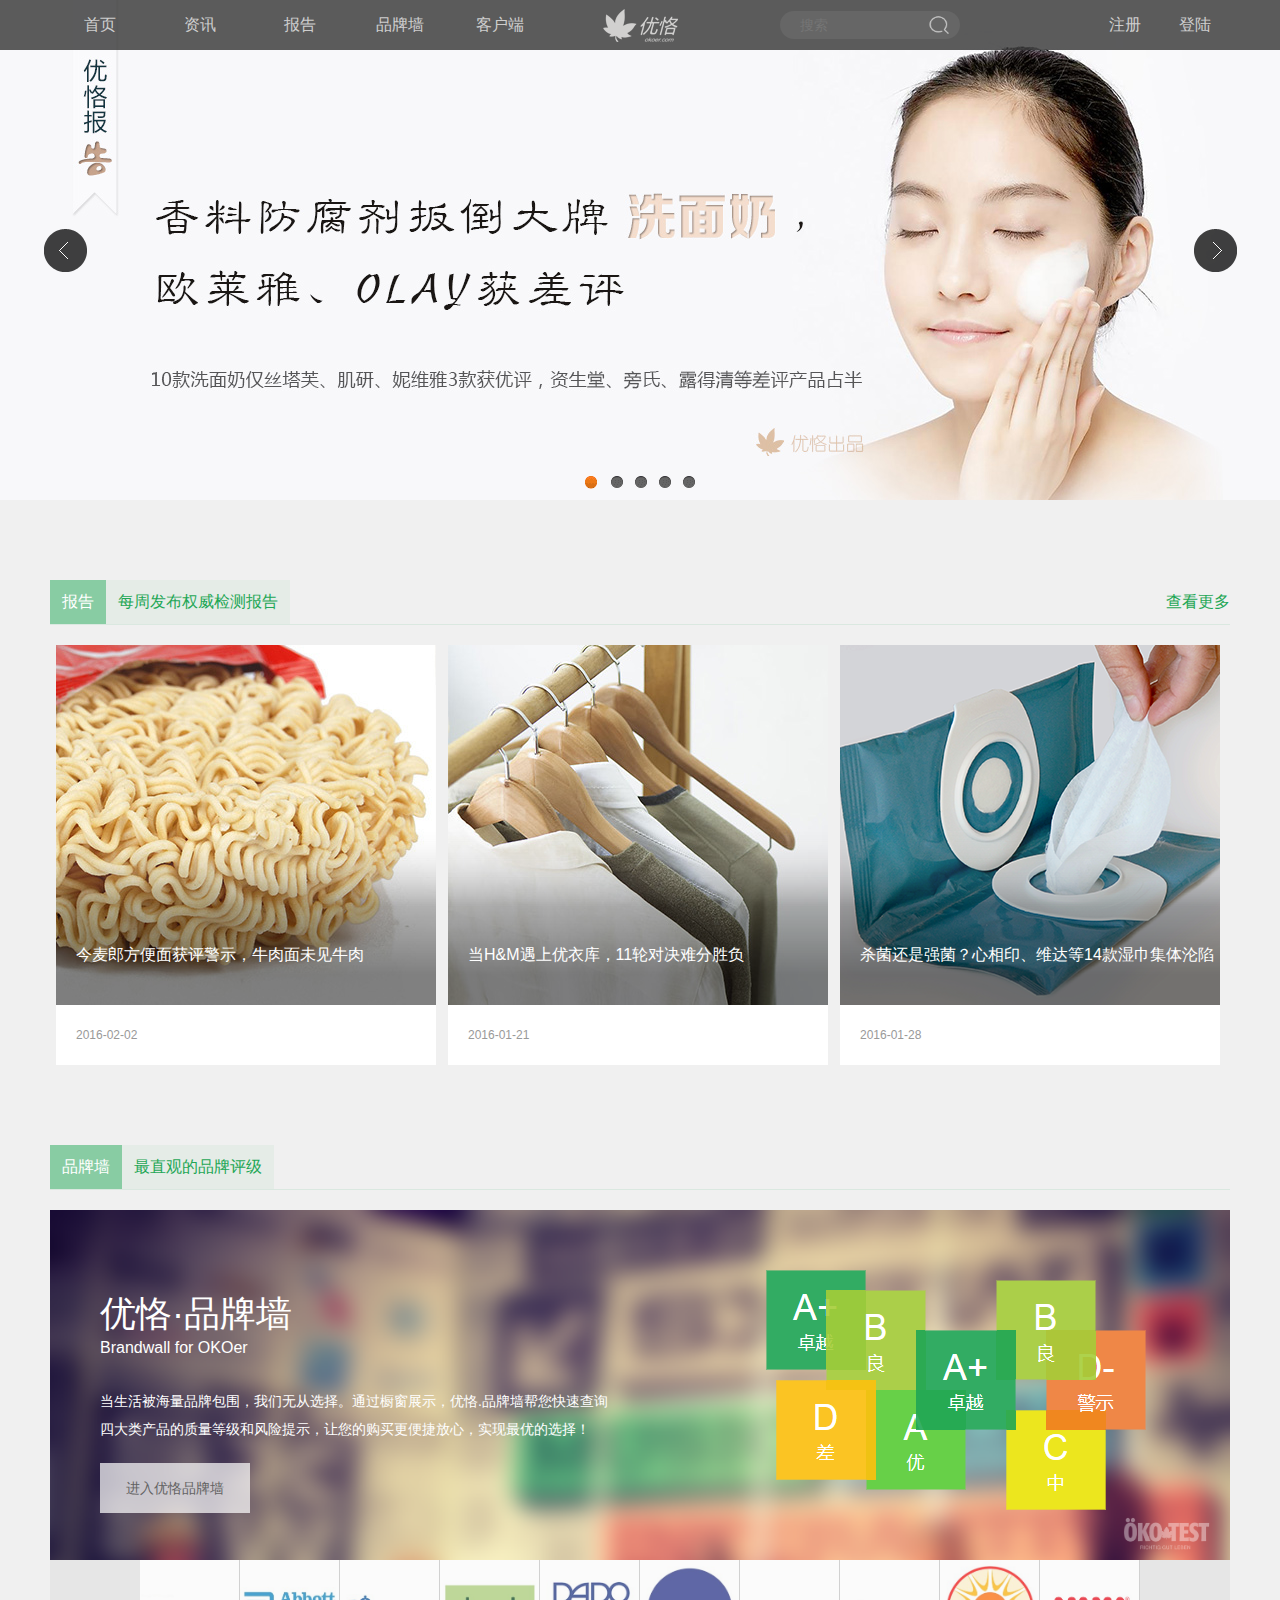
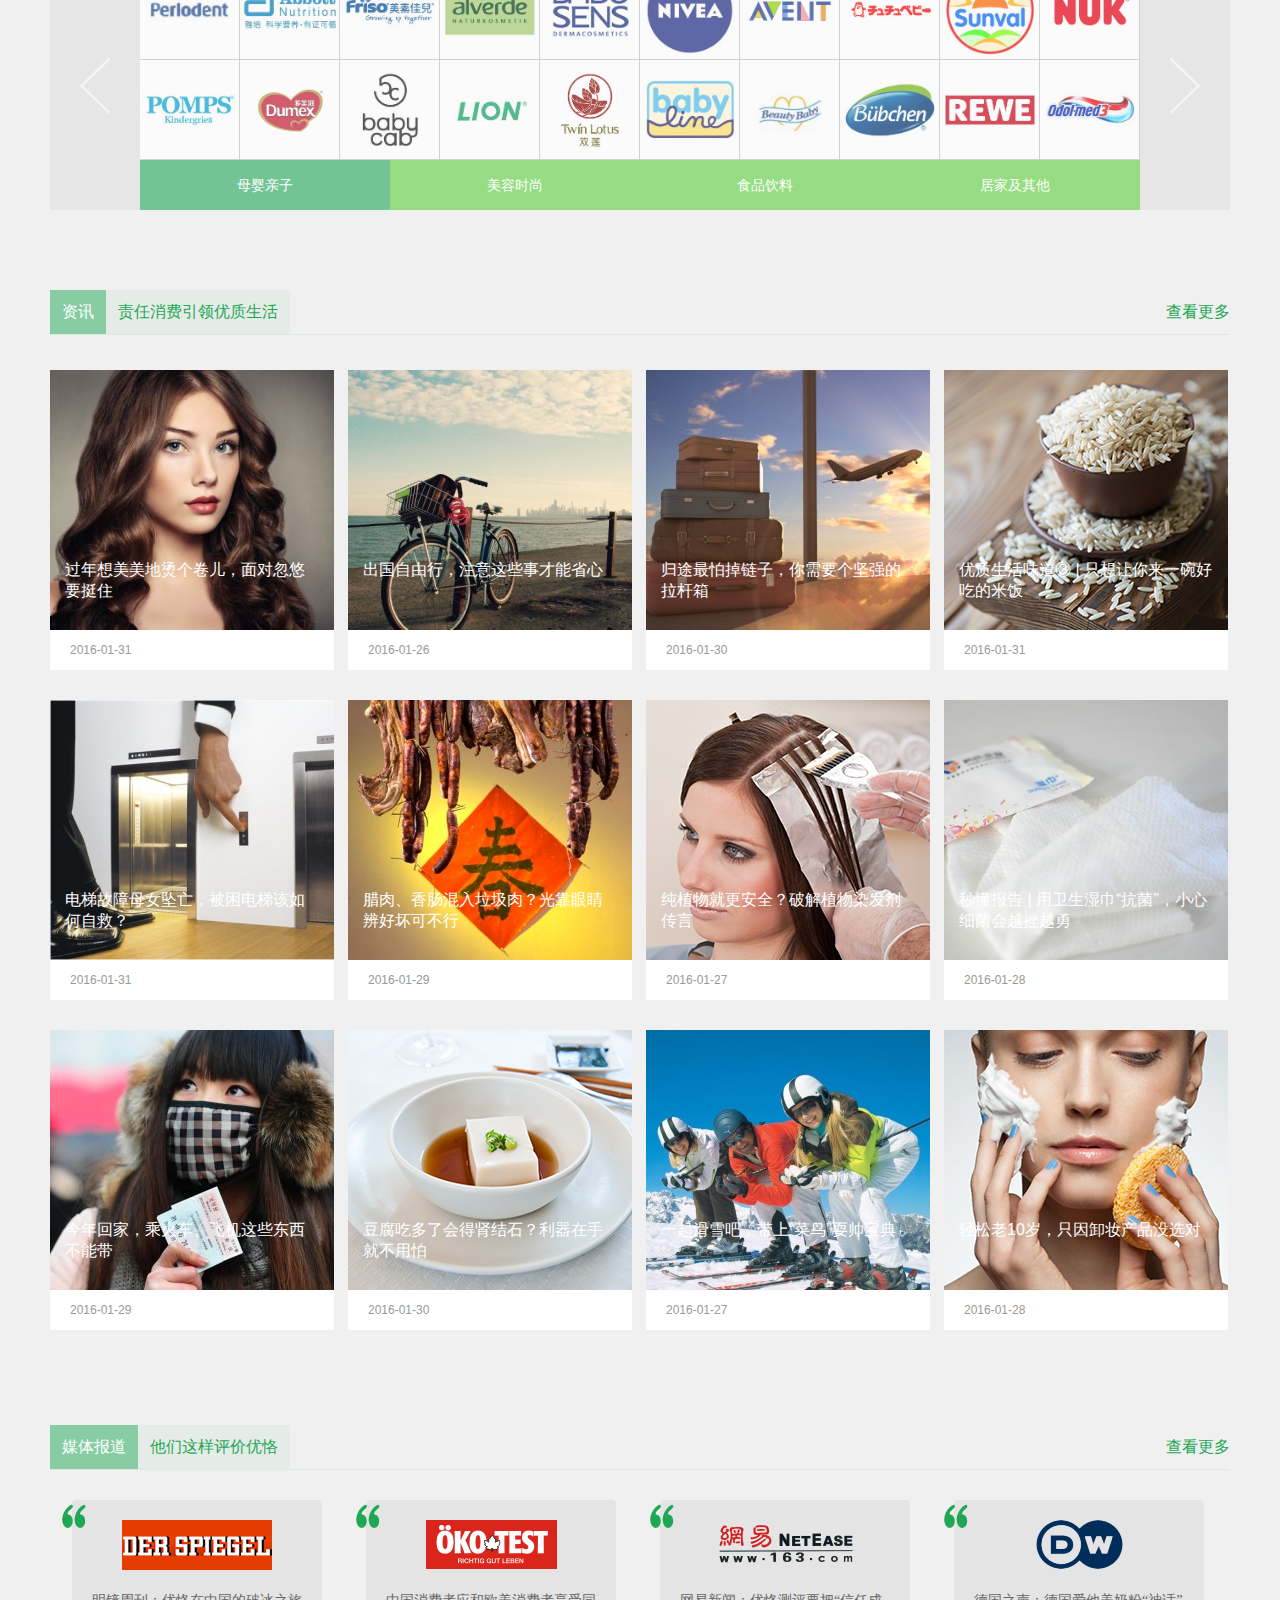
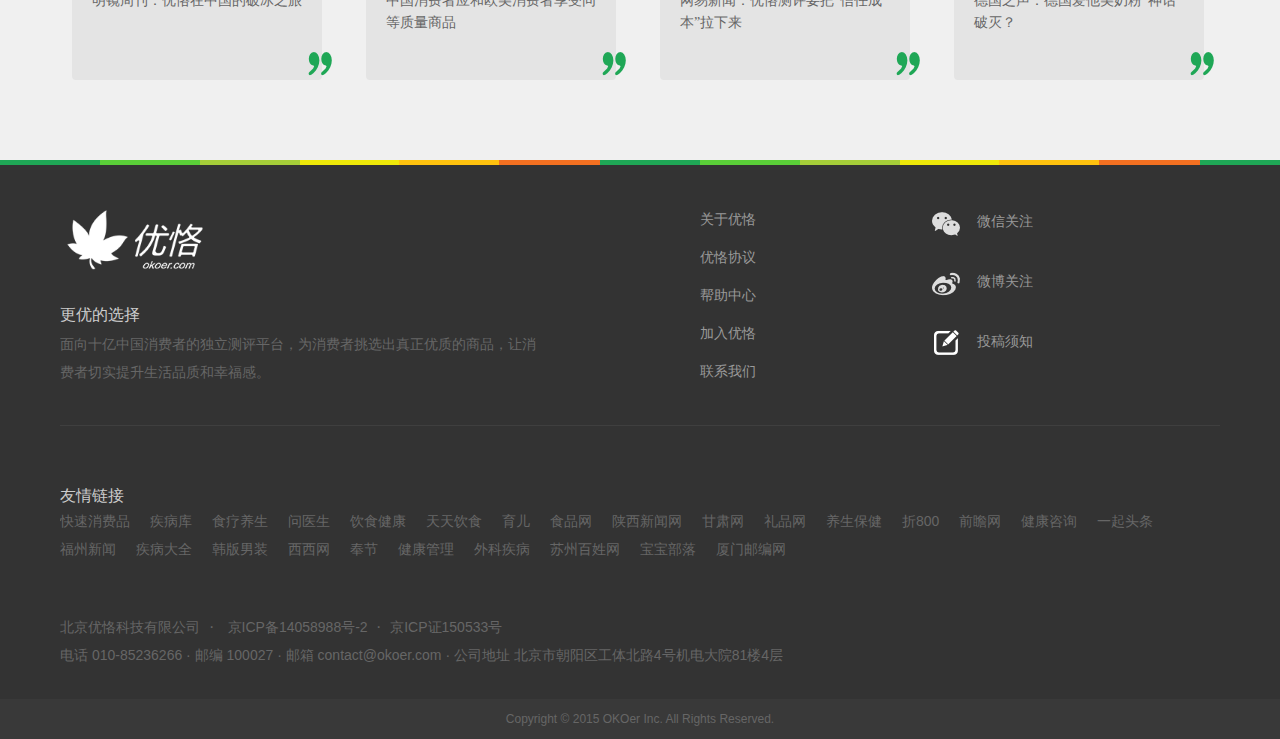
<file: index.html>
<!doctype html>
<html lang="en">
<head>
	<meta charset="UTF-8">
	<title>优恪网</title>
	<link rel="stylesheet" type="text/css" href="css/nav.css">
	<link rel="stylesheet" type="text/css" href="css/index.css">
	<script type="text/javascript" src="js/index.js"></script>
</head>
<body>
	<!-- 网页头部开始 -->
	<div class="head">

		<!-- 导航栏开始 -->
		<nav>
			<!-- 左侧部分 -->
			<div class="nav-left">
				<a href="index.html">首页</a>
				<a href="info.html">资讯</a>
				<a href="report.html">报告</a>
				<a href="brand.html">品牌墙</a>
				<a href="client.html">客户端</a>
			</div>

			<!-- 右侧侧部分 -->
			<div class="nav-right">
				<form>
					<input type="text" id="search" placeholder="搜索">
					<input type="image" src="img/search.png" id="img">
				</form>	
				<a href="logIn.html">登陆</a>
				<a href="registe.html">注册</a>
			</div>

			<!-- 导航条logo部分 -->
			<div class="nav-logo">
				<a href="#">
					<img src="img/logo.png" alt="">
				</a>
			</div>
			
		</nav>
		<!-- 导航栏结束 -->
		
		<!-- 头部轮播区开始 -->
		<div class="carousel" id="carousel">
			<!-- 控制轮播的按钮组 -->
			<ul>
				<li></li>
				<li></li>
				<li></li>
				<li></li>
				<li></li>
			</ul>
			
			<!-- 左右控制轮播按钮 -->
			<a href="javascript:void(0)" class="pre"></a>
			<a href="javascript:void(0)" class="next"></a>
		</div>
		<!-- 头部轮播区结束 -->

	</div>
	<!-- 网页头部结束 -->
	
	<!-- 报告区开始 -->
	<div class="report">

		<!-- 报告区头部 -->
		<div class="report-top">
			<span>报告</span>
			<span>每周发布权威检测报告</span>
			<a href="#">查看更多</a>
		</div>

		<!-- 报告区内容 -->
		<div class="report-bottom">
			<div class="rePo">
				<div class="rePo-1" name="rePo-1">
					<a href="#">
						<img src="img/report-1.jpg" alt="">
					</a>
					<div class="repoDiv1">
						<p>今麦郎方便面获评警示，牛肉面未见牛肉</p>
					</div>
					<div class="repoDiv2" name="repoDiv2">
						<h3>今麦郎方便面获评警示，牛肉面未见牛肉</h3>
						<hr size="1" color="#D2D3D7">
						<p>盐分、有害油脂含量高，含有转基因成分；今麦郎获警示评级</p>
					</div>
				</div>
				<div class="rePo-2">
					<p>2016-02-02</p>
				</div>
			</div>
			<div class="rePo">
				<div class="rePo-1" name="rePo-1">
					<a href="#">
						<img src="img/report-2.jpg" alt="">
					</a>
					<div class="repoDiv1">
						<p>当H&amp;M遇上优衣库，11轮对决难分胜负</p>
					</div>
					<div class="repoDiv2" name="repoDiv2">
						<h3>当H&amp;M遇上优衣库，11轮对决难分胜负</h3>
						<hr size="1" color="#D2D3D7">
						<p>22款产品，整体不错；差评产品H&amp;M两款、优衣库1款，略见差异，优品两家数量相当</p>
					</div>
				</div>
				<div class="rePo-2">
					<p>2016-01-21</p>
				</div>
			</div>
			<div class="rePo">
				<div class="rePo-1" name="rePo-1">
					<a href="#">
						<img src="img/report-3.jpg" alt="">
					</a>
					<div class="repoDiv1">
						<p>杀菌还是强菌？心相印、维达等14款湿巾集体沦陷</p>
					</div>
					<div class="repoDiv2" name="repoDiv2">
						<h3>杀菌还是强菌？心相印、维达等14款湿巾集体沦陷</h3>
						<hr size="1" color="#D2D3D7">
						<p>6款卫生湿巾获警示评级，8款普通湿巾6款警示2款差评；防腐剂和杀菌剂成主要扣分项</p>
					</div>
				</div>
				<div class="rePo-2">
					<p>2016-01-28</p>
				</div>
			</div>
			
		</div>

	</div>
	<!-- 报告区结束 -->
	
	<!-- 品牌墙区开始 -->
	<div class="brand">
		
		<!-- 品牌墙区头部 -->
		<div class="report-top">
			<span>品牌墙</span>
			<span>最直观的品牌评级</span>
		</div>

		<!-- 品牌墙区内容区 -->
		<div class="brand-bottom">
			<!-- 上面部分 -->
			<a href="#">
				<div class="bottom1">
					<div class="bottom1-left">
						<h3>
							优恪·品牌墙
						</h3>
						<p>Brandwall for OKOer</p>
						<p>
							当生活被海量品牌包围，我们无从选择。通过橱窗展示，优恪.品牌墙帮您快速查询四大类产品的质量等级和风险提示，让您的购买更便捷放心，实现最优的选择！
						</p>
						<span>进入优恪品牌墙</span>
					</div>
					<div class="bottom1-right">
						<img src="img/brand-right.png" alt="">
						<img src="img/brand-right1.png" alt="">
					</div>
				</div>
			</a>
			<!-- 下面部分 -->
			<div class="bottom2">
				<div class="bottom2-left">
					<div></div>
				</div>
				<div class="bottom2-center">
					<div class="bot-1">
						<ul>
							<li><a href="#"><img src="img/icon1/01.jpg" alt=""></a></li>
							<li><a href="#"><img src="img/icon1/02.jpg" alt=""></a></li>
							<li><a href="#"><img src="img/icon1/03.jpg" alt=""></a></li>
							<li><a href="#"><img src="img/icon1/04.jpg" alt=""></a></li>
							<li><a href="#"><img src="img/icon1/05.jpg" alt=""></a></li>
							<li><a href="#"><img src="img/icon1/06.jpg" alt=""></a></li>
							<li><a href="#"><img src="img/icon1/07.jpg" alt=""></a></li>
							<li><a href="#"><img src="img/icon1/08.jpg" alt=""></a></li>
							<li><a href="#"><img src="img/icon1/09.jpg" alt=""></a></li>
							<li><a href="#"><img src="img/icon1/10.jpg" alt=""></a></li>
							<li><a href="#"><img src="img/icon1/11.jpg" alt=""></a></li>
							<li><a href="#"><img src="img/icon1/12.jpg" alt=""></a></li>
							<li><a href="#"><img src="img/icon1/13.jpg" alt=""></a></li>
							<li><a href="#"><img src="img/icon1/14.jpg" alt=""></a></li>
							<li><a href="#"><img src="img/icon1/15.jpg" alt=""></a></li>
							<li><a href="#"><img src="img/icon1/16.jpg" alt=""></a></li>
							<li><a href="#"><img src="img/icon1/17.jpg" alt=""></a></li>
							<li><a href="#"><img src="img/icon1/18.jpg" alt=""></a></li>
							<li><a href="#"><img src="img/icon1/19.jpg" alt=""></a></li>
							<li><a href="#"><img src="img/icon1/20.jpg" alt=""></a></li>
						</ul>
					</div>
					<div class="bot-2">
						<div class="sort1">母婴亲子</div>
						<div class="sort2">美容时尚</div>
						<div class="sort3">食品饮料</div>
						<div class="sort4">居家及其他</div>
					</div>
				</div>
				<div class="bottom2-right">
					<div></div>
				</div>
			</div>
		</div>
	</div>
	<!-- 品牌墙区结束 -->
	
	<!-- 咨询区开始 -->
	<div class="info">
		
		<!-- 资讯区头部 -->
		<div class="report-top">
			<span>资讯</span>
			<span>责任消费引领优质生活</span>
			<a href="#">查看更多</a>
		</div>

		<!-- 咨询区内容 -->
		<div class="info-bottom">

			<div class="infoContent">
				<div class="con-1" name="con-1">
					<a href="#">
						<img src="img/info/01.jpg" alt="">
					</a>
					<div class="conDiv1">
						<p>过年想美美地烫个卷儿，面对忽悠要挺住</p>
					</div>
					<div class="conDiv2" name="conDiv2">
						<h3>过年想美美地烫个卷儿，面对忽悠要挺住</h3>
						<hr size="1" color="#D2D3D7">
						<p>选烫发产品，先看pH值后看价位，染发选择质地稠厚的染膏，办卡前要想好别冲动</p>
					</div>
				</div>
				<div class="con-2">
					2016-01-31
				</div>
			</div>
			<div class="infoContent">
				<div class="con-1" name="con-1">
					<a href="#">
						<img src="img/info/02.jpg" alt="">
					</a>
					<div class="conDiv1">
						<p>出国自由行，注意这些事才能省心</p>
					</div>
					<div class="conDiv2" name="conDiv2">
						<h3>出国自由行，注意这些事才能省心</h3>
						<hr size="1" color="#D2D3D7">
						<p>自由行不能怕麻烦，按使馆要求办手续，尽量选直航飞机，住宿以安全卫生为重，多做景点功课</p>
					</div>
				</div>
				<div class="con-2">
					2016-01-26
				</div>
			</div>
			<div class="infoContent">
				<div class="con-1" name="con-1">
					<a href="#">
						<img src="img/info/03.jpg" alt="">
					</a>
					<div class="conDiv1">
						<p>归途最怕掉链子，你需要个坚强的拉杆箱</p>
					</div>
					<div class="conDiv2" name="conDiv2">
						<h3>归途最怕掉链子，你需要个坚强的拉杆箱</h3>
						<hr size="1" color="#D2D3D7">
						<p>软箱能装，硬箱扛摔；拉杆顺畅、卡扣清晰；轮子平稳无跟脚；拉链比按扣防尘防水性好</p>
						</div>
				</div>
				<div class="con-2">
					2016-01-30
				</div>
			</div>
			<div class="infoContent">
				<div class="con-1" name="con-1">
					<a href="#">
						<img src="img/info/04.jpg" alt="">
					</a>
					<div class="conDiv1">
						<p>优质生活味道③ | 只想让你来一碗好吃的米饭</p>
					</div>
					<div class="conDiv2" name="conDiv2">
						<h3>优质生活味道③ | 只想让你来一碗好吃的米饭</h3>
						<hr size="1" color="#D2D3D7">
						<p>米饭不香原因多，品种是首选，工具是其次，做法是关键</p>
					</div>
				</div>
				<div class="con-2">
					2016-01-31
				</div>
			</div>
			<div class="infoContent">
				<div class="con-1" name="con-1">
					<a href="#">
						<img src="img/info/05.jpg" alt="">
					</a>
					<div class="conDiv1">
						<p>电梯故障母女坠亡，被困电梯该如何自救？</p>
					</div>
					<div class="conDiv2" name="conDiv2">
						<h3>电梯故障母女坠亡，被困电梯该如何自救？</h3>
						<hr size="1" color="#D2D3D7">
						<p>要保持镇定、联系救援、用姿势缓冲，切勿盲目自救；无限下坠可能性极小，不必担心窒息</p>
					</div>
				</div>
				<div class="con-2">
					2016-01-31
				</div>
			</div>
			<div class="infoContent">
				<div class="con-1" name="con-1">
					<a href="#">
						<img src="img/info/06.jpg" alt="">
					</a>
					<div class="conDiv1">
						<p>腊肉、香肠混入垃圾肉？光靠眼睛辨好坏可不行</p>
					</div>
					<div class="conDiv2" name="conDiv2">
						<h3>腊肉、香肠混入垃圾肉？光靠眼睛辨好坏可不行</h3>
						<hr size="1" color="#D2D3D7">
						<p>劣质腊肉、香肠不易辨识，要找靠谱商家购买，但不必担心化学防腐添加；食用要节制，当心高盐高脂</p>
					</div>
				</div>
				<div class="con-2">
					2016-01-29
				</div>
			</div>
			<div class="infoContent">
				<div class="con-1" name="con-1">
					<a href="#">
						<img src="img/info/07.jpg" alt="">
					</a>
					<div class="conDiv1">
						<p>纯植物就更安全？破解植物染发剂传言</p>
					</div>
					<div class="conDiv2" name="conDiv2">
						<h3>纯植物就更安全？破解植物染发剂传言</h3>
						<hr size="1" color="#D2D3D7">
						<p>仅添加植物成分的染发剂并不是纯植物染发剂，植物染发剂并不一定绝对安全，海娜成分目前非我国认可的染发原料</p>
					</div>
				</div>
				<div class="con-2">
					2016-01-27
				</div>
			</div>
			<div class="infoContent">
				<div class="con-1" name="con-1">
					<a href="#">
						<img src="img/info/08.jpg" alt="">
					</a>
					<div class="conDiv1">
						<p>秒懂报告 | 用卫生湿巾“抗菌”，小心细菌会越挫越勇</p>
					</div>
					<div class="conDiv2" name="conDiv2">
						<h3>秒懂报告 | 用卫生湿巾“抗菌”，小心细菌会越挫越勇</h3>
						<hr size="1" color="#D2D3D7">
						<p>日常生活中完全没有必要使用卫生湿巾、抗菌香皂等抗菌产品；洗手、洗澡用普通香皂即可</p>
					</div>
				</div>
				<div class="con-2">
					2016-01-28
				</div>
			</div>
			<div class="infoContent">
				<div class="con-1" name="con-1">
					<a href="#">
						<img src="img/info/09.jpg" alt="">
					</a>
					<div class="conDiv1">
						<p>今年回家，乘火车、飞机这些东西不能带</p>
					</div>
					<div class="conDiv2" name="conDiv2">
						<h3>今年回家，乘火车、飞机这些东西不能带</h3>
						<hr size="1" color="#D2D3D7">
						<p>菜刀、餐刀不能再上火车，火柴盒、火机重新规定限量；带充电宝上飞机先看清规格</p>
					</div>
				</div>
				<div class="con-2">
					2016-01-29
				</div>
			</div>
			<div class="infoContent">
				<div class="con-1" name="con-1">
					<a href="#">
						<img src="img/info/10.jpg" alt="">
					</a>
					<div class="conDiv1">
						<p>豆腐吃多了会得肾结石？利器在手就不用怕</p>
					</div>
					<div class="conDiv2" name="conDiv2">
						<h3>豆腐吃多了会得肾结石？利器在手就不用怕</h3>
						<hr size="1" color="#D2D3D7">
						<p>海带、鸡蛋、肉末及其他富含VD的食物与豆腐一起食用，可扬长避短、互补利弊</p>
					</div>
				</div>
				<div class="con-2">
					2016-01-30
				</div>
			</div>
			<div class="infoContent">
				<div class="con-1" name="con-1">
					<a href="#">
						<img src="img/info/11.jpg" alt="">
					</a>
					<div class="conDiv1">
						<p>一起滑雪吧，带上“菜鸟”耍帅宝典</p>
					</div>
					<div class="conDiv2" name="conDiv2">
						<h3>一起滑雪吧，带上“菜鸟”耍帅宝典</h3>
						<hr size="1" color="#D2D3D7">
						<p>选购滑雪镜，要注意脸型、防雾能力、镜片；雪软的地方不要去，坡顶减速区适宜休息</p>
					</div>
				</div>
				<div class="con-2">
					2016-01-27
				</div>
			</div>
			<div class="infoContent">
				<div class="con-1" name="con-1">
					<a href="#">
						<img src="img/info/12.jpg" alt="">
					</a>
					<div class="conDiv1">
						<p>轻松老10岁，只因卸妆产品没选对</p>
					</div>
					<div class="conDiv2" name="conDiv2">
						<h3>轻松老10岁，只因卸妆产品没选对</h3>
						<hr size="1" color="#D2D3D7">
						<p>卸妆膏不适合当按摩膏使用，卸妆太干净可能会洗掉皮肤天然保护层，使皮肤变敏感</p>
					</div>
				</div>
				<div class="con-2">
					2016-01-28
				</div>
			</div>

		</div>
	</div>
	<!-- 咨询区结束 -->
	
	<!-- 媒体报道区开始 -->
	<div class="media">
		
		<!-- 媒体报道头部 -->
		<div class="report-top" style="margin-bottom:30px">
			<span>媒体报道</span>
			<span>他们这样评价优恪</span>
			<a href="#">查看更多</a>
		</div>

		<!-- 媒体报道内容 -->
		<div class="media-bottom">
			<a href="#">
				<div class="mediaBot">
					<img src="img/明镜logo.png" alt="">
					<p>明镜周刊：优恪在中国的破冰之旅</p>
					<span></span>
					<span></span>
				</div>
			</a>
			<a href="#">
				<div class="mediaBot">
					<img src="img/okotest.png" alt="">
					<p>中国消费者应和欧美消费者享受同等质量商品</p>
					<span></span>
					<span></span>
				</div>
			</a>
			<a href="#">
				<div class="mediaBot">
					<img src="img/网易.png" alt="">
					<p>网易新闻：优恪测评要把“信任成本”拉下来</p>
					<span></span>
					<span></span>
				</div>
			</a>
			<a href="#">
				<div class="mediaBot">
					<img src="img/dw.png" alt="">
					<p>德国之声：德国爱他美奶粉“神话”破灭？ </p>
					<span></span>
					<span></span>
				</div>
			</a>
		</div>

	</div>
	<!-- 媒体报道区结束-->
	
	<!-- 分隔线 -->
	<div class="line"></div>
	
	<!-- 网页底部开始 -->
	<footer>

		<!-- 上层部分 -->
		<div class="footerTop">
			<div class="footerLeft">
				<div></div>
				<h4>更优的选择</h4>
				<p>
					面向十亿中国消费者的独立测评平台，为消费者挑选出真正优质的商品，让消费者切实提升生活品质和幸福感。
       			</p>
			</div>
			<div class="footerCenter">
				<a href="#">关于优恪</a>
				<a href="#">优恪协议</a>
				<a href="#">帮助中心</a>
				<a href="#">加入优恪</a>
				<a href="#">联系我们</a>
			</div>
			<div class="footerRight">
				<a href="#">
					<img src="img/weixin-footer.png" alt="">
					<span>微信关注</span>
				</a>
				<a href="#">
					<img src="img/weibo-footer.png" alt="">
					<span>微博关注</span>
				</a>
				<a href="#">
					<img src="img/tougao-footer.png" alt="">
					<span>投稿须知</span>
				</a>
			</div>
		</div>
		
		<div class="footer-line"></div>
	
		<!-- 中层部分 -->
		<div class="footerCen">
			<h4>友情链接</h4>
			<ul>
				<li><a href="#">快速消费品</a></li>
				<li><a href="#">疾病库</a></li>
				<li><a href="#">食疗养生</a></li>
				<li><a href="#">问医生</a></li>
				<li><a href="#">饮食健康</a></li>
				<li><a href="#">天天饮食</a></li>
				<li><a href="#">育儿</a></li>
				<li><a href="#">食品网</a></li>
				<li><a href="#">陕西新闻网</a></li>
				<li><a href="#">甘肃网</a></li>
				<li><a href="#">礼品网</a></li>
				<li><a href="#">养生保健</a></li>
				<li><a href="#">折800</a></li>
				<li><a href="#">前瞻网</a></li>
				<li><a href="#">健康咨询</a></li>
				<li><a href="#">一起头条</a></li>
				<li><a href="#">福州新闻</a></li>
				<li><a href="#">疾病大全</a></li>
				<li><a href="#">韩版男装</a></li>
				<li><a href="#">西西网</a></li>
				<li><a href="#">奉节</a></li>
				<li><a href="#">健康管理</a></li>
				<li><a href="#">外科疾病</a></li>
				<li><a href="#">苏州百姓网</a></li>
				<li><a href="#">宝宝部落</a></li>
				<li><a href="#">厦门邮编网</a></li>
			</ul>
			<p>
				<a href="#">北京优恪科技有限公司</a>
				   &nbsp;· &nbsp;  
				<a href="#">京ICP备14058988号-2
				</a>
				  &nbsp;·&nbsp;   
				<a href="#">京ICP证150533号</a>
			</p>
			<span>
				电话 010-85236266   ·   邮编 100027   ·   邮箱 contact@okoer.com   ·   公司地址
					北京市朝阳区工体北路4号机电大院81楼4层
			</span>
		</div>

		<!-- 下层部分 -->
		<div class="footerBot">Copyright © 2015 OKOer Inc. All Rights Reserved.</div>
	</footer>
	<!-- 网页底部结束 -->
	
	<!-- 回到顶端 -->
	<div class="back" id="back">

		<div class="backDiv" name="backShow">
			<img src="img/fixed-1.png" alt="">

		</div>
		<div class="backDiv1" name="backShow1">
			<img src="img/appDR.png" alt="">
		</div>

		<div class="backDiv">
			<img src="img/fixed-2.png" alt="">
		</div>

		<div class="backDiv" name="backShow">
			<img src="img/fixed-3.png" alt="">
		</div>
		<div class="backDiv2" name="backShow1">
			<img src="img/weixinma.jpg" alt="">
		</div>

		<div class="backDiv" id="back">
			<img src="img/fixed-4.png" alt="">
		</div>
	</div>

</body>
</html>
</file>
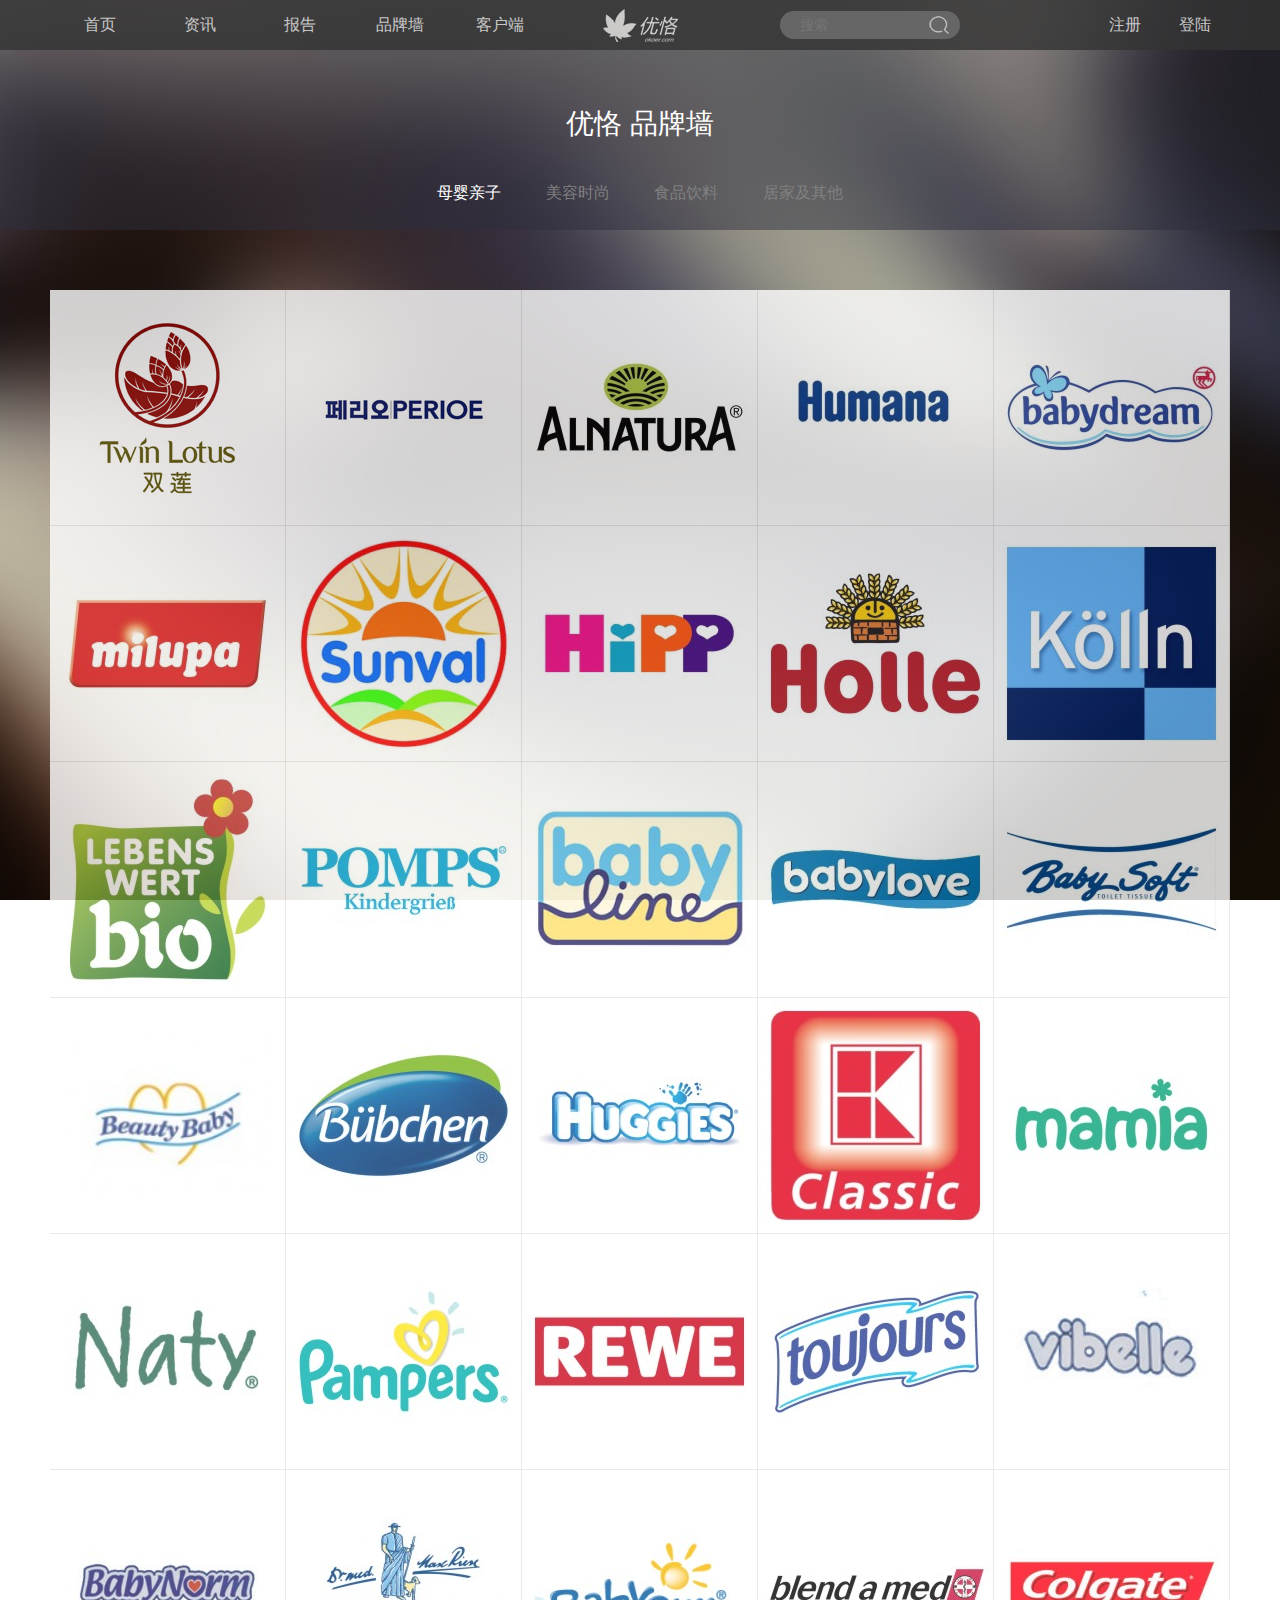
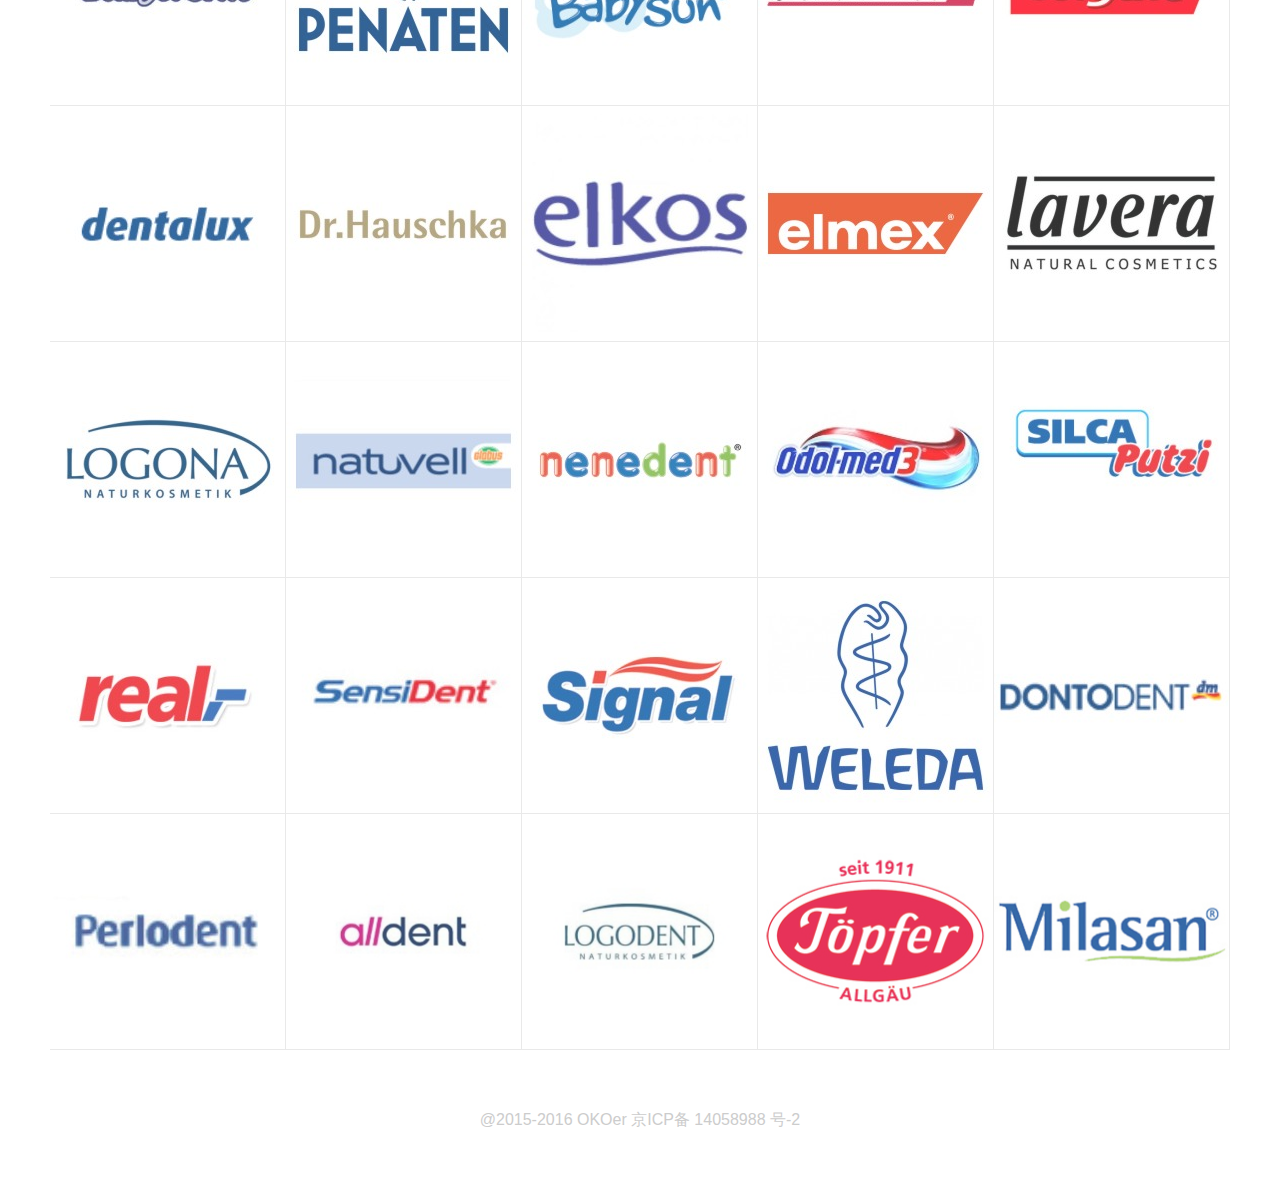
<file: brand.html>
<!doctype html>
<html lang="en">
<head>
	<meta charset="UTF-8">
	<title>优恪网</title>
	<link rel="stylesheet" type="text/css" href="css/nav.css">
	<link rel="stylesheet" type="text/css" href="css/brand.css">
	
	<script type="text/javascript" src="js/brand.js"></script>

</head>
<body>
	<!-- 网页头部开始 -->
	<div class="head">

		<!-- 导航栏开始 -->
		<nav>
			<!-- 左侧部分 -->
			<div class="nav-left">
				<a href="index.html">首页</a>
				<a href="info.html">资讯</a>
				<a href="report.html">报告</a>
				<a href="brand.html">品牌墙</a>
				<a href="client.html">客户端</a>
			</div>

			<!-- 右侧侧部分 -->
			<div class="nav-right">
				<form>
					<input type="text" id="search" placeholder="搜索">
					<input type="image" src="img/search.png" id="img">
				</form>	
				<a href="logIn.html">登陆</a>
				<a href="registe.html">注册</a>
			</div>

			<!-- 导航条logo部分 -->
			<div class="nav-logo">
				<a href="#">
					<img src="img/logo.png" alt="">
				</a>
			</div>
			
		</nav>
		<!-- 导航栏结束 -->
		
		<!-- 目录区开始 -->
		<div class="slides" style="background-color:rgba(45, 47, 62, 0.498);">
			
			<div class="text">
				<h1>优恪  品牌墙</h1>
			</div>
			
			<div class="switch" id="switch">
				<span class="textColor">母婴亲子</span>
				<span>美容时尚</span>
				<span>食品饮料</span>
				<span>居家及其他</span>
			</div>
		</div>
		<!-- 目录区结束 -->


	</div>
	<!-- 网页头部结束 -->

	<!-- 品牌墙区开始 -->
	<div id="content" class="content">
		
		
	</div>
	<!-- 品牌墙区结束 -->

	<!-- 底部区域开始 -->
	<footer>@2015-2016 OKOer   京ICP备 14058988 号-2</footer>
	<!-- 底部区域结束 -->

	<!-- 回到顶端 -->
	<div class="back" id="back">

		<div class="backDiv" name="backShow">
			<img src="img/fixed-1.png" alt="">

		</div>
		<div class="backDiv1" name="backShow1">
			<img src="img/appDR.png" alt="">
		</div>

		<div class="backDiv">
			<img src="img/fixed-2.png" alt="">
		</div>

		<div class="backDiv" name="backShow">
			<img src="img/fixed-3.png" alt="">
		</div>
		<div class="backDiv2" name="backShow1">
			<img src="img/weixinma.jpg" alt="">
		</div>

		<div class="backDiv" id="back">
			<img src="img/fixed-4.png" alt="">
		</div>
	</div>

</body>
</html>
</file>
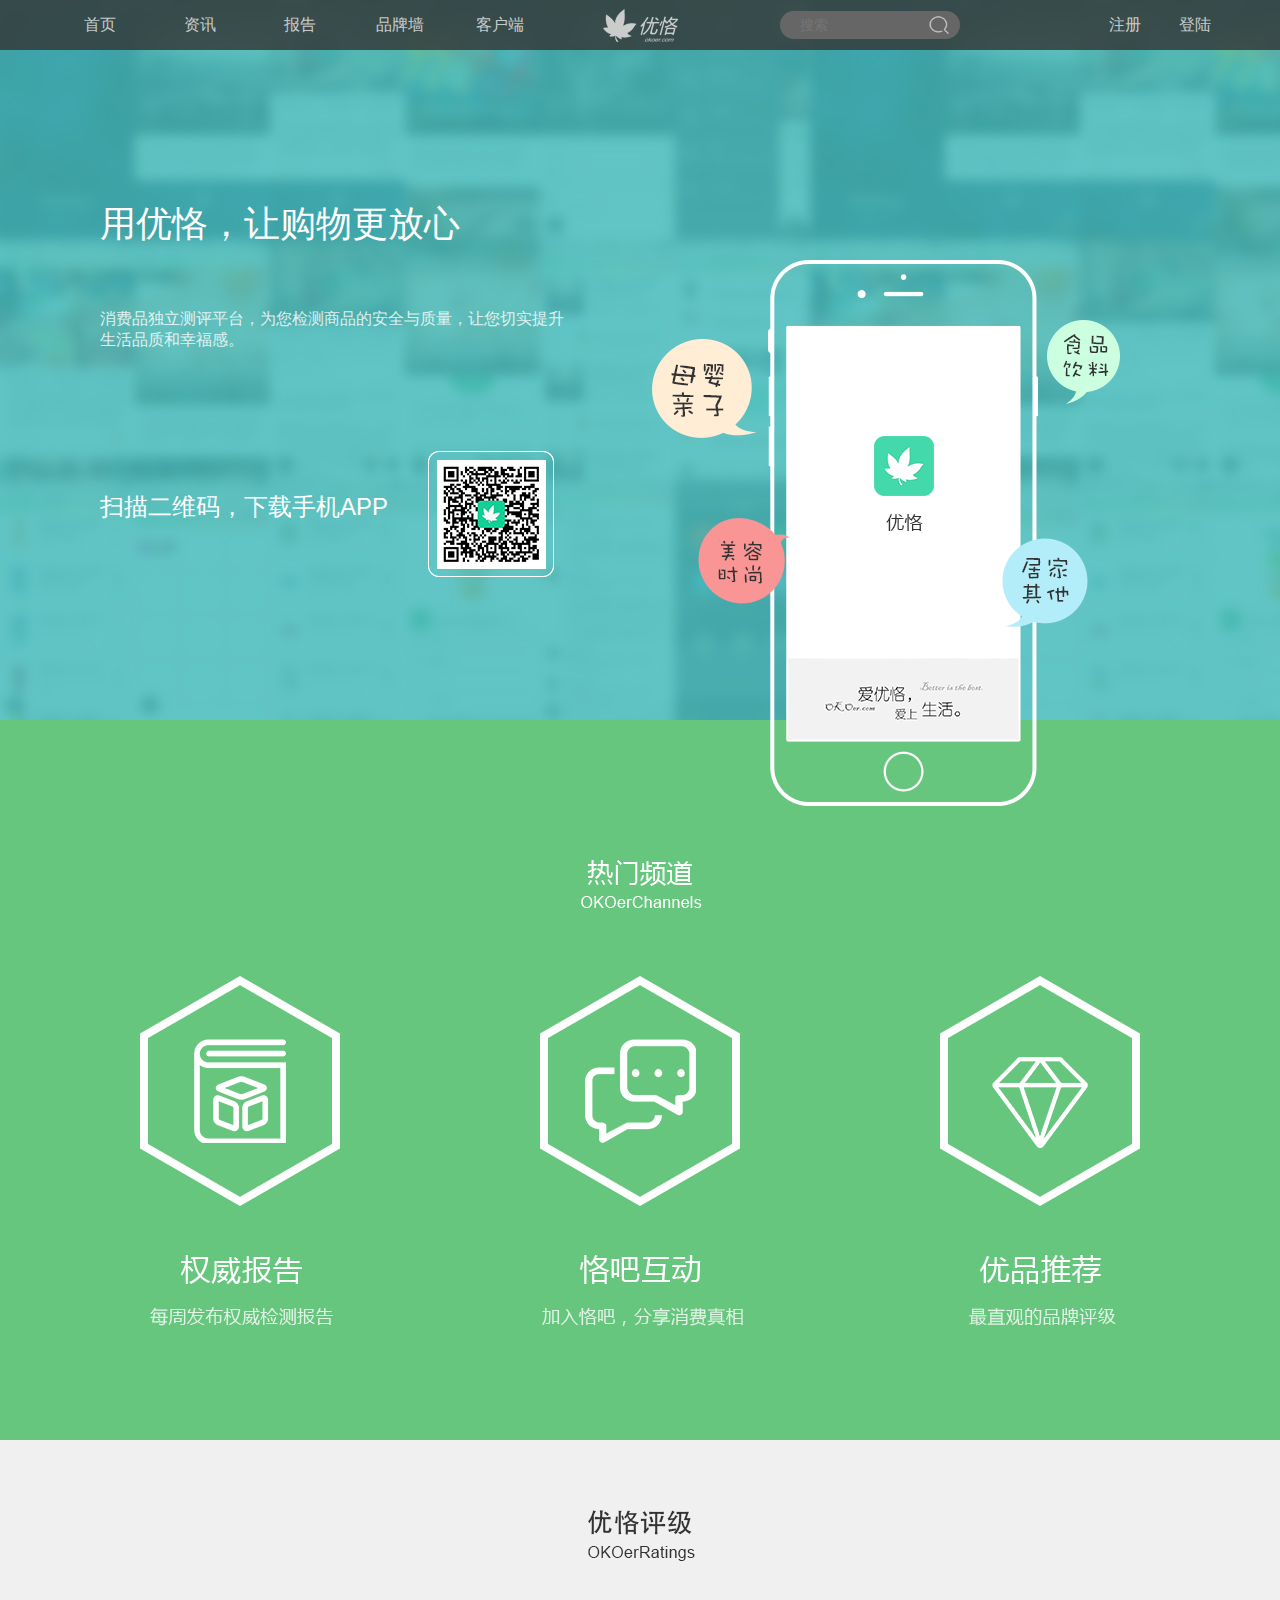
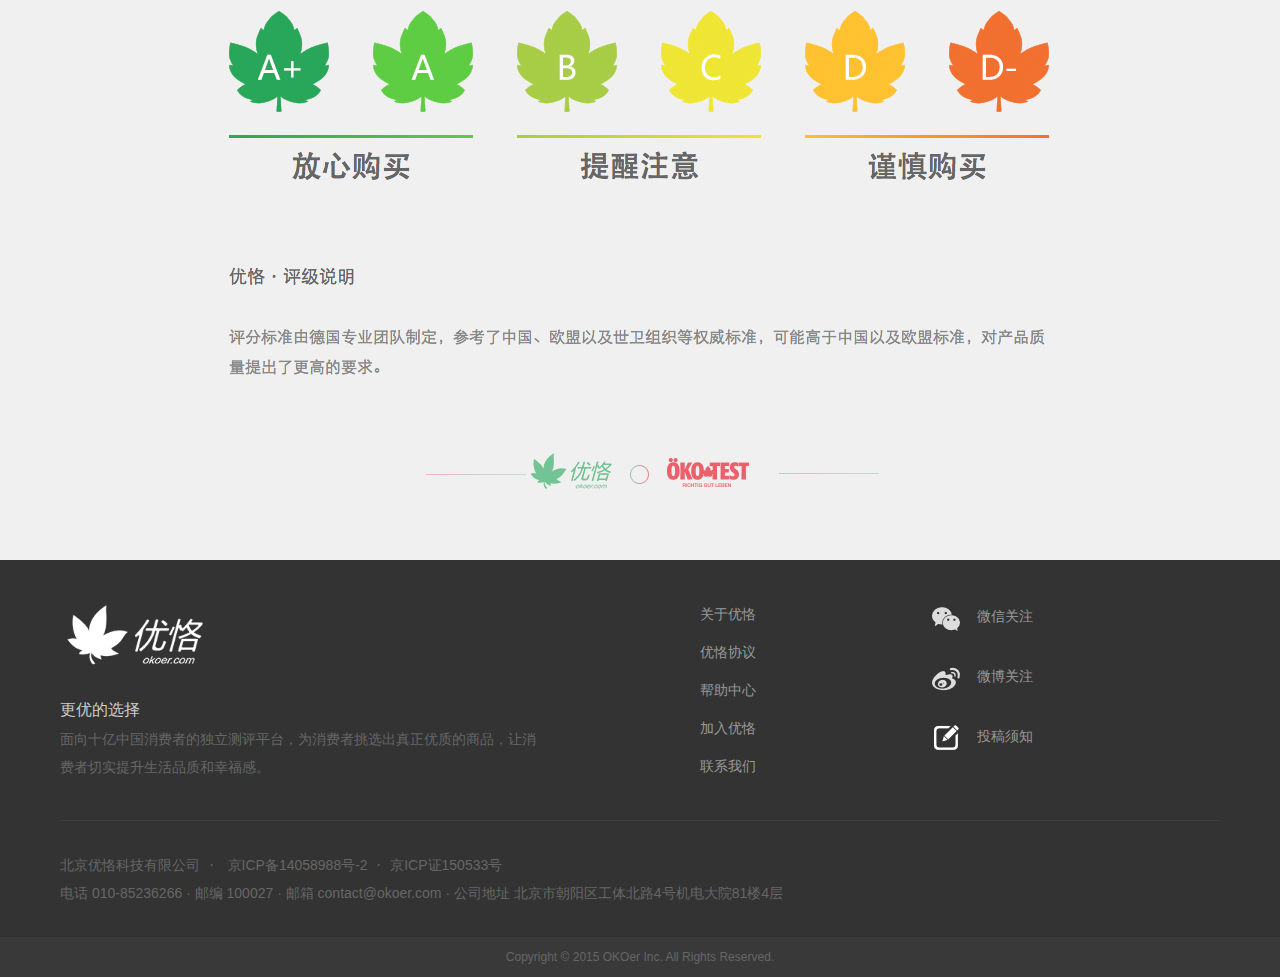
<file: client.html>
<!doctype html>
<html lang="en">
<head>
	<meta charset="UTF-8">
	<title>优恪网</title>
	<link rel="stylesheet" type="text/css" href="css/nav.css">
	<link rel="stylesheet" type="text/css" href="css/footer.css">
	<link rel="stylesheet" type="text/css" href="css/client.css">
	
	<script type="text/javascript" src="js/back.js"></script>
</head>
<body>
	<!-- 网页头部开始 -->
	<div class="head">

		<!-- 导航栏开始 -->
		<nav>
			<!-- 左侧部分 -->
			<div class="nav-left">
				<a href="index.html">首页</a>
				<a href="info.html">资讯</a>
				<a href="report.html">报告</a>
				<a href="brand.html">品牌墙</a>
				<a href="client.html">客户端</a>
			</div>

			<!-- 右侧侧部分 -->
			<div class="nav-right">
				<form>
					<input type="text" id="search" placeholder="搜索">
					<input type="image" src="img/search.png" id="img">
				</form>	
				<a href="logIn.html">登陆</a>
				<a href="registe.html">注册</a>
			</div>

			<!-- 导航条logo部分 -->
			<div class="nav-logo">
				<a href="#">
					<img src="img/logo.png" alt="">
				</a>
			</div>
			
		</nav>
		<!-- 导航栏结束 -->
		
		<div class="headCon">
			<h1>用优恪，让购物更放心</h1>
			<p>
				消费品独立测评平台，为您检测商品的安全与质量，让您切实提升
				<br>
				生活品质和幸福感。
			</p>
			<div>
				<p>扫描二维码，下载手机APP</p>
				<img src="img/app.png" alt="">
				<img src="img/app3.png" alt="">
			</div>
		</div>
	</div>
	<!-- 网页头部结束 -->

	<!-- 内容区1域开始 -->
	<div class="content1">
		<img src="img/client1.png" alt="">
	</div>
	<!-- 内容区1域结束 -->
	
	<!-- 内容区2域开始 -->
	<div class="content2">
		<img src="img/client2.png" alt="">
	</div>
	<!-- 内容区2域结束 -->

	<!-- 网页底部开始 -->
	<footer>

		<!-- 上层部分 -->
		<div class="footerTop">
			<div class="footerLeft">
				<div></div>
				<h4>更优的选择</h4>
				<p>
					面向十亿中国消费者的独立测评平台，为消费者挑选出真正优质的商品，让消费者切实提升生活品质和幸福感。
       			</p>
			</div>
			<div class="footerCenter">
				<a href="#">关于优恪</a>
				<a href="#">优恪协议</a>
				<a href="#">帮助中心</a>
				<a href="#">加入优恪</a>
				<a href="#">联系我们</a>
			</div>
			<div class="footerRight">
				<a href="#">
					<img src="img/weixin-footer.png" alt="">
					<span>微信关注</span>
				</a>
				<a href="#">
					<img src="img/weibo-footer.png" alt="">
					<span>微博关注</span>
				</a>
				<a href="#">
					<img src="img/tougao-footer.png" alt="">
					<span>投稿须知</span>
				</a>
			</div>
		</div>
		
		<div class="footer-line"></div>
	
		<!-- 中层部分 -->
		<div class="footerCen">
			<p>
				<a href="#">北京优恪科技有限公司</a>
				   &nbsp;· &nbsp;  
				<a href="#">京ICP备14058988号-2
				</a>
				  &nbsp;·&nbsp;   
				<a href="#">京ICP证150533号</a>
			</p>
			<span>
				电话 010-85236266   ·   邮编 100027   ·   邮箱 contact@okoer.com   ·   公司地址
					北京市朝阳区工体北路4号机电大院81楼4层
			</span>
		</div>

		<!-- 下层部分 -->
		<div class="footerBot">Copyright © 2015 OKOer Inc. All Rights Reserved.</div>
	</footer>
	<!-- 网页底部结束 -->

	<!-- 回到顶端 -->
	<div class="back" id="back">

		<div class="backDiv" name="backShow">
			<img src="img/fixed-1.png" alt="">

		</div>
		<div class="backDiv1" name="backShow1">
			<img src="img/appDR.png" alt="">
		</div>

		<div class="backDiv">
			<img src="img/fixed-2.png" alt="">
		</div>

		<div class="backDiv" name="backShow">
			<img src="img/fixed-3.png" alt="">
		</div>
		<div class="backDiv2" name="backShow1">
			<img src="img/weixinma.jpg" alt="">
		</div>

		<div class="backDiv" id="back">
			<img src="img/fixed-4.png" alt="">
		</div>
	</div>

</body>
</html>
</file>
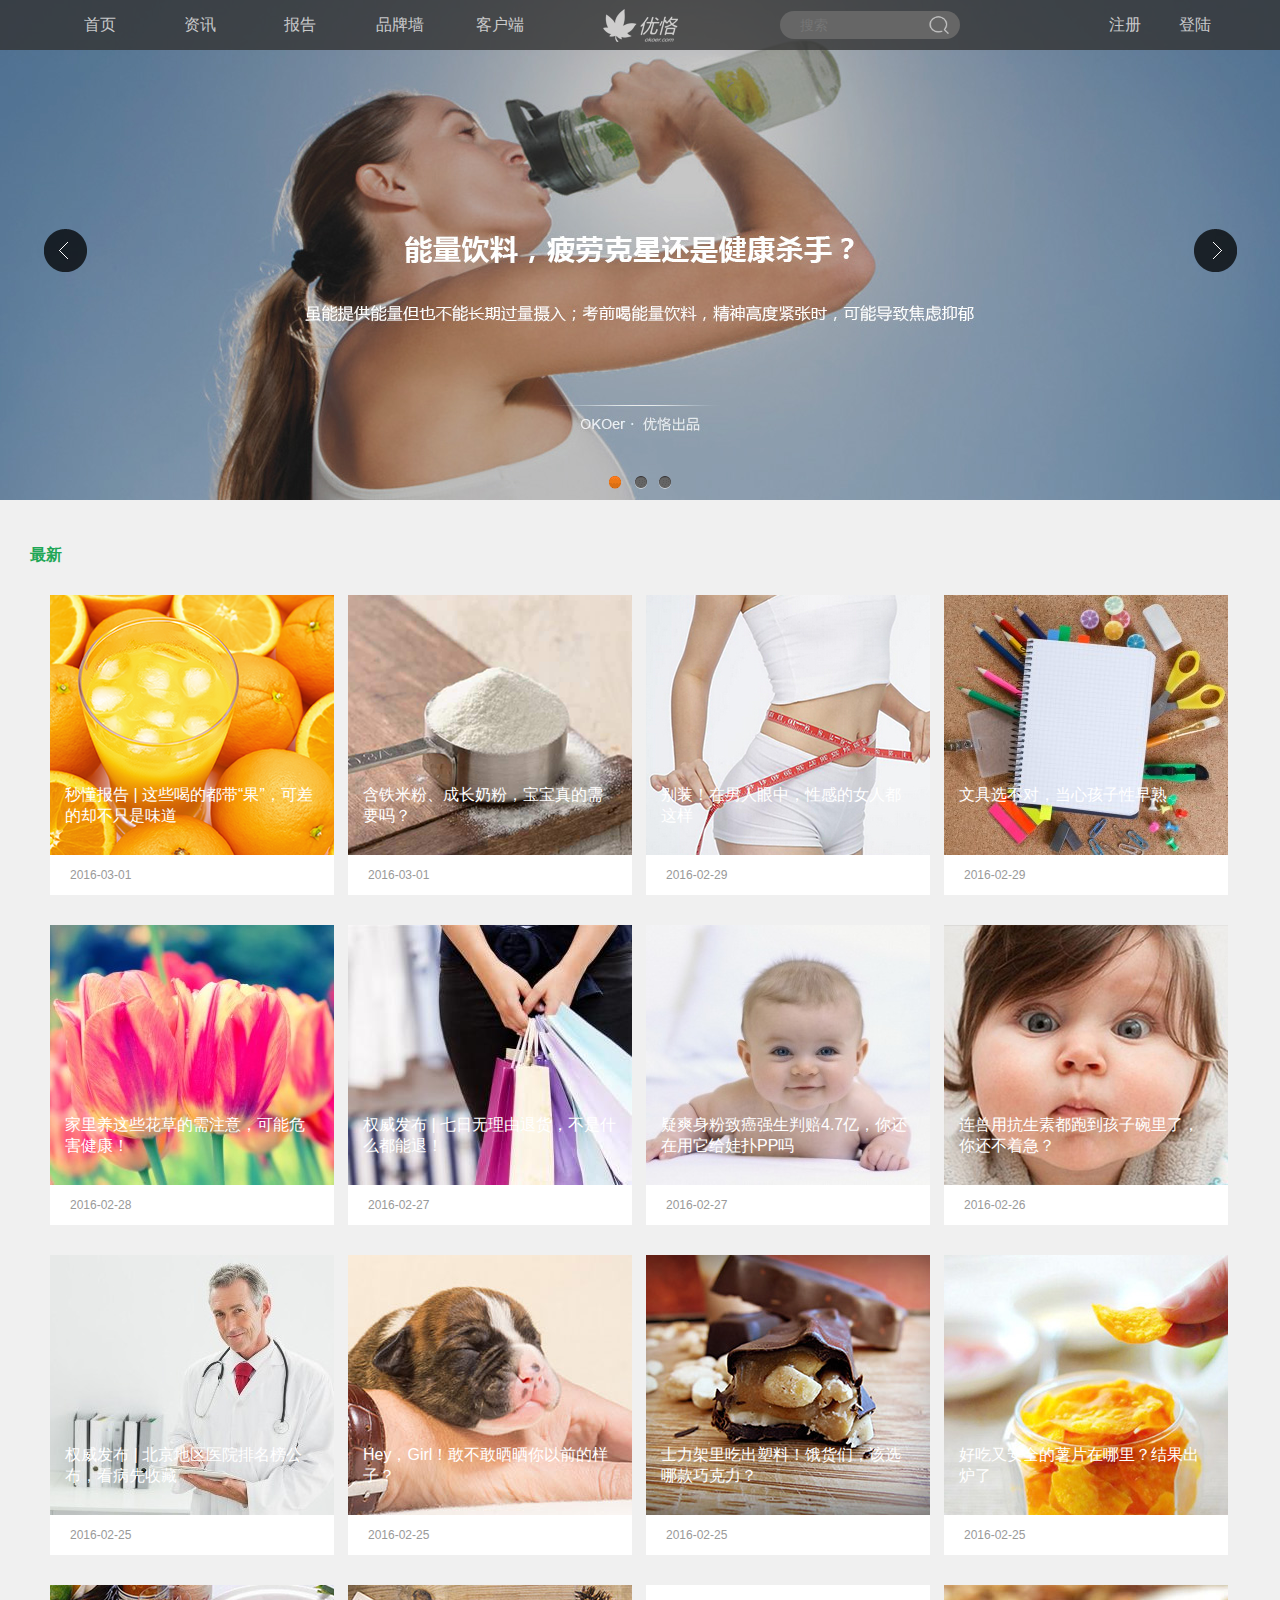
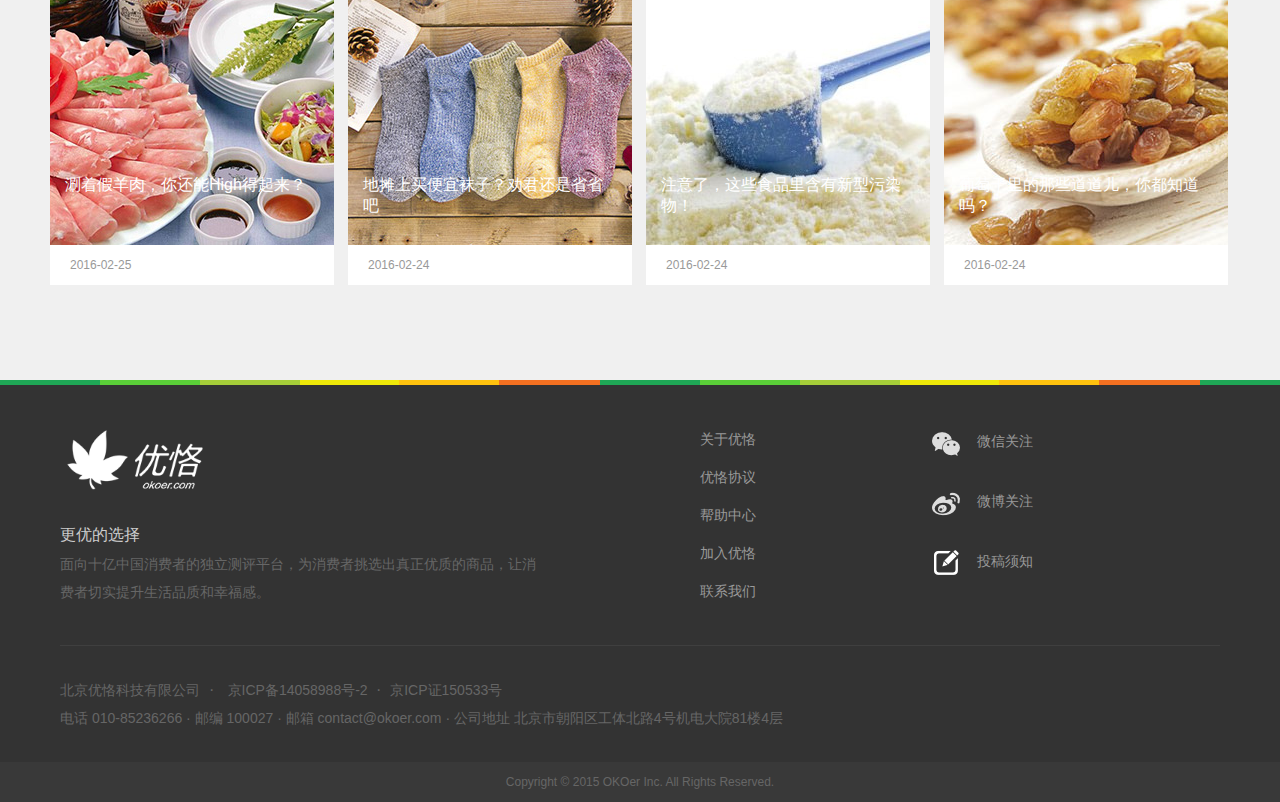
<file: info.html>
<!doctype html>
<html lang="en">
<head>
	<meta charset="UTF-8">
	<title>优恪网</title>
	<link rel="stylesheet" type="text/css" href="css/nav.css">
	<link rel="stylesheet" type="text/css" href="css/footer.css">
	<link rel="stylesheet" type="text/css" href="css/info.css">

	<script type="text/javascript" src="js/info.js"></script>

</head>
<body>
	<!-- 网页头部开始 -->
	<div class="head">

		<!-- 导航栏开始 -->
		<nav>
			<!-- 左侧部分 -->
			<div class="nav-left">
				<a href="index.html">首页</a>
				<a href="info.html">资讯</a>
				<a href="report.html">报告</a>
				<a href="brand.html">品牌墙</a>
				<a href="client.html">客户端</a>
			</div>

			<!-- 右侧侧部分 -->
			<div class="nav-right">
				<form>
					<input type="text" id="search" placeholder="搜索">
					<input type="image" src="img/search.png" id="img">
				</form>	
				<a href="logIn.html">登陆</a>
				<a href="registe.html">注册</a>
			</div>

			<!-- 导航条logo部分 -->
			<div class="nav-logo">
				<a href="#">
					<img src="img/logo.png" alt="">
				</a>
			</div>
			
		</nav>
		<!-- 导航栏结束 -->
		
		<!-- 头部轮播区开始 -->
		<div class="carousel" id="carousel">
			<!-- 控制轮播的按钮组 -->
			<ul>
				<li></li>
				<li></li>
				<li></li>
			</ul>
			
			<!-- 左右控制轮播按钮 -->
			<a href="javascript:void(0)" class="pre"></a>
			<a href="javascript:void(0)" class="next"></a>
		</div>
		<!-- 头部轮播区结束 -->

	</div>
	<!-- 网页头部结束 -->

	<!-- 最新内容区开始 -->
	<div class="content">
		
		<p>最新</p>
		<!-- 咨询区内容 -->
		<div class="info-bottom">

			<div class="infoContent">
				<div class="con-1" name="con-1">
					<a href="#">
						<img src="img/info-main/01.png" alt="">
					</a>
					<div class="conDiv1">
						<p>秒懂报告 | 这些喝的都带“果”，可差的却不只是味道</p>
					</div>
					<div class="conDiv2" name="conDiv2">
						<h3>秒懂报告 | 这些喝的都带“果”，可差的却不只是味道</h3>
						<hr size="1" color="#D2D3D7">
						<p>水果饮料、果汁饮料不同于果汁，两者果汁含量分别为5%-10%、≥10%，且营养价值均不如水果</p>
					</div>
				</div>
				<div class="con-2">
					2016-03-01
				</div>
			</div>
			<div class="infoContent">
				<div class="con-1" name="con-1">
					<a href="#">
						<img src="img/info-main/02.png" alt="">
					</a>
					<div class="conDiv1">
						<p>含铁米粉、成长奶粉，宝宝真的需要吗？</p>
					</div>
					<div class="conDiv2" name="conDiv2">
						<h3>含铁米粉、成长奶粉，宝宝真的需要吗？</h3>
						<hr size="1" color="#D2D3D7">
						<p>含铁米粉、配方奶中的铁不是吸收铁的正常方式，食物多样，能培养宝宝体内丰富的微生物环境</p>
					</div>
				</div>
				<div class="con-2">
					2016-03-01
				</div>
			</div>
			<div class="infoContent">
				<div class="con-1" name="con-1">
					<a href="#">
						<img src="img/info-main/03.png" alt="">
					</a>
					<div class="conDiv1">
						<p>别装！在男人眼中，性感的女人都这样</p>
					</div>
					<div class="conDiv2" name="conDiv2">
						<h3>别装！在男人眼中，性感的女人都这样</h3>
						<hr size="1" color="#D2D3D7">
						<p>屁股不能无精打采，腰上不戴“游泳圈”；俯撑屈膝后举腿、两头起，两招打造完美腰臀比</p>
						</div>
				</div>
				<div class="con-2">
					2016-02-29
				</div>
			</div>
			<div class="infoContent">
				<div class="con-1" name="con-1">
					<a href="#">
						<img src="img/info-main/04.jpg" alt="">
					</a>
					<div class="conDiv1">
						<p>文具选不对，当心孩子性早熟</p>
					</div>
					<div class="conDiv2" name="conDiv2">
						<h3>文具选不对，当心孩子性早熟</h3>
						<hr size="1" color="#D2D3D7">
						<p>笔、橡皮和书皮等塑料制文具或有塑化剂超标风险，有香味的文具则要当心挥发性有机溶剂</p>
					</div>
				</div>
				<div class="con-2">
					2016-02-29
				</div>
			</div>
			<div class="infoContent">
				<div class="con-1" name="con-1">
					<a href="#">
						<img src="img/info-main/05.jpg" alt="">
					</a>
					<div class="conDiv1">
						<p>家里养这些花草的需注意，可能危害健康！</p>
					</div>
					<div class="conDiv2" name="conDiv2">
						<h3>家里养这些花草的需注意，可能危害健康！</h3>
						<hr size="1" color="#D2D3D7">
						<p>家中不适合养太香、带刺、易导致过敏及有毒的花草，尤其是家中有小孩和行动不便的老人</p>
					</div>
				</div>
				<div class="con-2">
					2016-02-28
				</div>
			</div>
			<div class="infoContent">
				<div class="con-1" name="con-1">
					<a href="#">
						<img src="img/info-main/06.jpg" alt="">
					</a>
					<div class="conDiv1">
						<p>权威发布 | 七日无理由退货，不是什么都能退！</p>
					</div>
					<div class="conDiv2" name="conDiv2">
						<h3>权威发布 | 七日无理由退货，不是什么都能退！</h3>
						<hr size="1" color="#D2D3D7">
						<p>生鲜、期刊报纸、虚拟产品、部分药品等多种商品，并不适用此规定</p>
					</div>
				</div>
				<div class="con-2">
					2016-02-27
				</div>
			</div>
			<div class="infoContent">
				<div class="con-1" name="con-1">
					<a href="#">
						<img src="img/info-main/07.jpg" alt="">
					</a>
					<div class="conDiv1">
						<p>疑爽身粉致癌强生判赔4.7亿，你还在用它给娃扑PP吗</p>
					</div>
					<div class="conDiv2" name="conDiv2">
						<h3>疑爽身粉致癌强生判赔4.7亿，你还在用它给娃扑PP吗</h3>
						<hr size="1" color="#D2D3D7">
						<p>国际癌症研究机构将外阴使用滑石粉列为可能致癌物，部分爽身粉、痱子粉中滑石粉添加量超90%</p>
					</div>
				</div>
				<div class="con-2">
					2016-02-27
				</div>
			</div>
			<div class="infoContent">
				<div class="con-1" name="con-1">
					<a href="#">
						<img src="img/info-main/08.jpg" alt="">
					</a>
					<div class="conDiv1">
						<p>连兽用抗生素都跑到孩子碗里了，你还不着急？</p>
					</div>
					<div class="conDiv2" name="conDiv2">
						<h3>连兽用抗生素都跑到孩子碗里了，你还不着急？</h3>
						<hr size="1" color="#D2D3D7">
						<p>日常生活中完全没有必要使用卫生湿巾、抗菌香皂等抗菌产品；洗手、洗澡用普通香皂即可</p>
					</div>
				</div>
				<div class="con-2">
					2016-02-26
				</div>
			</div>
			<div class="infoContent">
				<div class="con-1" name="con-1">
					<a href="#">
						<img src="img/info-main/09.jpg" alt="">
					</a>
					<div class="conDiv1">
						<p>权威发布 | 北京地区医院排名榜公布，看病先收藏</p>
					</div>
					<div class="conDiv2" name="conDiv2">
						<h3>权威发布 | 北京地区医院排名榜公布，看病先收藏</h3>
						<hr size="1" color="#D2D3D7">
						<p>北医三院综合评价最高，北大医院医疗服务范围最广，北京协和医疗服务综合技术难度水平最高</p>
					</div>
				</div>
				<div class="con-2">
					2016-02-25
				</div>
			</div>
			<div class="infoContent">
				<div class="con-1" name="con-1">
					<a href="#">
						<img src="img/info-main/10.jpg" alt="">
					</a>
					<div class="conDiv1">
						<p>Hey，Girl！敢不敢晒晒你以前的样子？</p>
					</div>
					<div class="conDiv2" name="conDiv2">
						<h3>Hey，Girl！敢不敢晒晒你以前的样子？</h3>
						<hr size="1" color="#D2D3D7">
						<p>这么多年过去，曾经的假小子、傻白甜已出落得优雅而美好，你有没有遇到更好的自己？</p>
					</div>
				</div>
				<div class="con-2">
					2016-02-25
				</div>
			</div>
			<div class="infoContent">
				<div class="con-1" name="con-1">
					<a href="#">
						<img src="img/info-main/11.jpg" alt="">
					</a>
					<div class="conDiv1">
						<p>士力架里吃出塑料！饿货们，该选哪款巧克力？</p>
					</div>
					<div class="conDiv2" name="conDiv2">
						<h3>士力架里吃出塑料！饿货们，该选哪款巧克力？</h3>
						<hr size="1" color="#D2D3D7">
						<p>士力架巧克力中吃出红色塑料，玛氏决定从55个国家召回荷兰产地的巧克力，不涉及中国市场产品</p>
					</div>
				</div>
				<div class="con-2">
					2016-02-25
				</div>
			</div>
			<div class="infoContent">
				<div class="con-1" name="con-1">
					<a href="#">
						<img src="img/info-main/12.jpg" alt="">
					</a>
					<div class="conDiv1">
						<p>好吃又安全的薯片在哪里？结果出炉了</p>
					</div>
					<div class="conDiv2" name="conDiv2">
						<h3>好吃又安全的薯片在哪里？结果出炉了</h3>
						<hr size="1" color="#D2D3D7">
						<p>乐事以薯香味最佳、油质及口渴感适中的良好表现在薯片口感测评中夺魁</p>
					</div>
				</div>
				<div class="con-2">
					2016-02-25
				</div>
			</div>
			<div class="infoContent">
				<div class="con-1" name="con-1">
					<a href="#">
						<img src="img/info-main/13.jpg" alt="">
					</a>
					<div class="conDiv1">
						<p>涮着假羊肉，你还能High得起来？</p>
					</div>
					<div class="conDiv2" name="conDiv2">
						<h3>涮着假羊肉，你还能High得起来？</h3>
						<hr size="1" color="#D2D3D7">
						<p>混合肉卷、鸭肉也能冒充羊肉，不会通过颜色、气味、弹性、黏度等鉴别真假，还真可能被蒙蔽</p>
					</div>
				</div>
				<div class="con-2">
					2016-02-25
				</div>
			</div>
			<div class="infoContent">
				<div class="con-1" name="con-1">
					<a href="#">
						<img src="img/info-main/14.jpg" alt="">
					</a>
					<div class="conDiv1">
						<p>地摊上买便宜袜子？劝君还是省省吧</p>
					</div>
					<div class="conDiv2" name="conDiv2">
						<h3>地摊上买便宜袜子？劝君还是省省吧</h3>
						<hr size="1" color="#D2D3D7">
						<p>劣质袜子可致过敏；选购袜子要因人而异；新袜子要先用“温水+洗涤剂”清洗；袜子不要机洗</p>
					</div>
				</div>
				<div class="con-2">
					2016-02-24
				</div>
			</div>
			<div class="infoContent">
				<div class="con-1" name="con-1">
					<a href="#">
						<img src="img/info-main/15.jpg" alt="">
					</a>
					<div class="conDiv1">
						<p>注意了，这些食品里含有新型污染物！</p>
					</div>
					<div class="conDiv2" name="conDiv2">
						<h3>注意了，这些食品里含有新型污染物！</h3>
						<hr size="1" color="#D2D3D7">
						<p>饮用水、肉制品、谷物、蔬菜水果、牛奶中均存在不同浓度的高氯酸盐，会阻碍甲状腺吸收碘</p>
					</div>
				</div>
				<div class="con-2">
					2016-02-24
				</div>
			</div>
			<div class="infoContent">
				<div class="con-1" name="con-1">
					<a href="#">
						<img src="img/info-main/16.jpg" alt="">
					</a>
					<div class="conDiv1">
						<p>葡萄干里的那些道道儿，你都知道吗？</p>
					</div>
					<div class="conDiv2" name="conDiv2">
						<h3>葡萄干里的那些道道儿，你都知道吗？</h3>
						<hr size="1" color="#D2D3D7">
						<p>使用促干剂、熏硫是生产葡萄干正常工艺；葡萄干致龋齿、肥胖风险较小</p>
					</div>
				</div>
				<div class="con-2">
					2016-02-24
				</div>
			</div>
		</div>
	</div>
	<!-- 最新内容区结束 -->

	<!-- 分隔线 -->
	<div class="line"></div>
	
	<!-- 网页底部开始 -->
	<footer>

		<!-- 上层部分 -->
		<div class="footerTop">
			<div class="footerLeft">
				<div></div>
				<h4>更优的选择</h4>
				<p>
					面向十亿中国消费者的独立测评平台，为消费者挑选出真正优质的商品，让消费者切实提升生活品质和幸福感。
       			</p>
			</div>
			<div class="footerCenter">
				<a href="#">关于优恪</a>
				<a href="#">优恪协议</a>
				<a href="#">帮助中心</a>
				<a href="#">加入优恪</a>
				<a href="#">联系我们</a>
			</div>
			<div class="footerRight">
				<a href="#">
					<img src="img/weixin-footer.png" alt="">
					<span>微信关注</span>
				</a>
				<a href="#">
					<img src="img/weibo-footer.png" alt="">
					<span>微博关注</span>
				</a>
				<a href="#">
					<img src="img/tougao-footer.png" alt="">
					<span>投稿须知</span>
				</a>
			</div>
		</div>
		
		<div class="footer-line"></div>
	
		<!-- 中层部分 -->
		<div class="footerCen">
			<p>
				<a href="#">北京优恪科技有限公司</a>
				   &nbsp;· &nbsp;  
				<a href="#">京ICP备14058988号-2
				</a>
				  &nbsp;·&nbsp;   
				<a href="#">京ICP证150533号</a>
			</p>
			<span>
				电话 010-85236266   ·   邮编 100027   ·   邮箱 contact@okoer.com   ·   公司地址
					北京市朝阳区工体北路4号机电大院81楼4层
			</span>
		</div>

		<!-- 下层部分 -->
		<div class="footerBot">Copyright © 2015 OKOer Inc. All Rights Reserved.</div>
	</footer>
	<!-- 网页底部结束 -->
	
	<!-- 回到顶端 -->
	<div class="back" id="back">

		<div class="backDiv" name="backShow">
			<img src="img/fixed-1.png" alt="">

		</div>
		<div class="backDiv1" name="backShow1">
			<img src="img/appDR.png" alt="">
		</div>

		<div class="backDiv">
			<img src="img/fixed-2.png" alt="">
		</div>

		<div class="backDiv" name="backShow">
			<img src="img/fixed-3.png" alt="">
		</div>
		<div class="backDiv2" name="backShow1">
			<img src="img/weixinma.jpg" alt="">
		</div>

		<div class="backDiv" id="back">
			<img src="img/fixed-4.png" alt="">
		</div>
	</div>

</body>
</html>
</file>
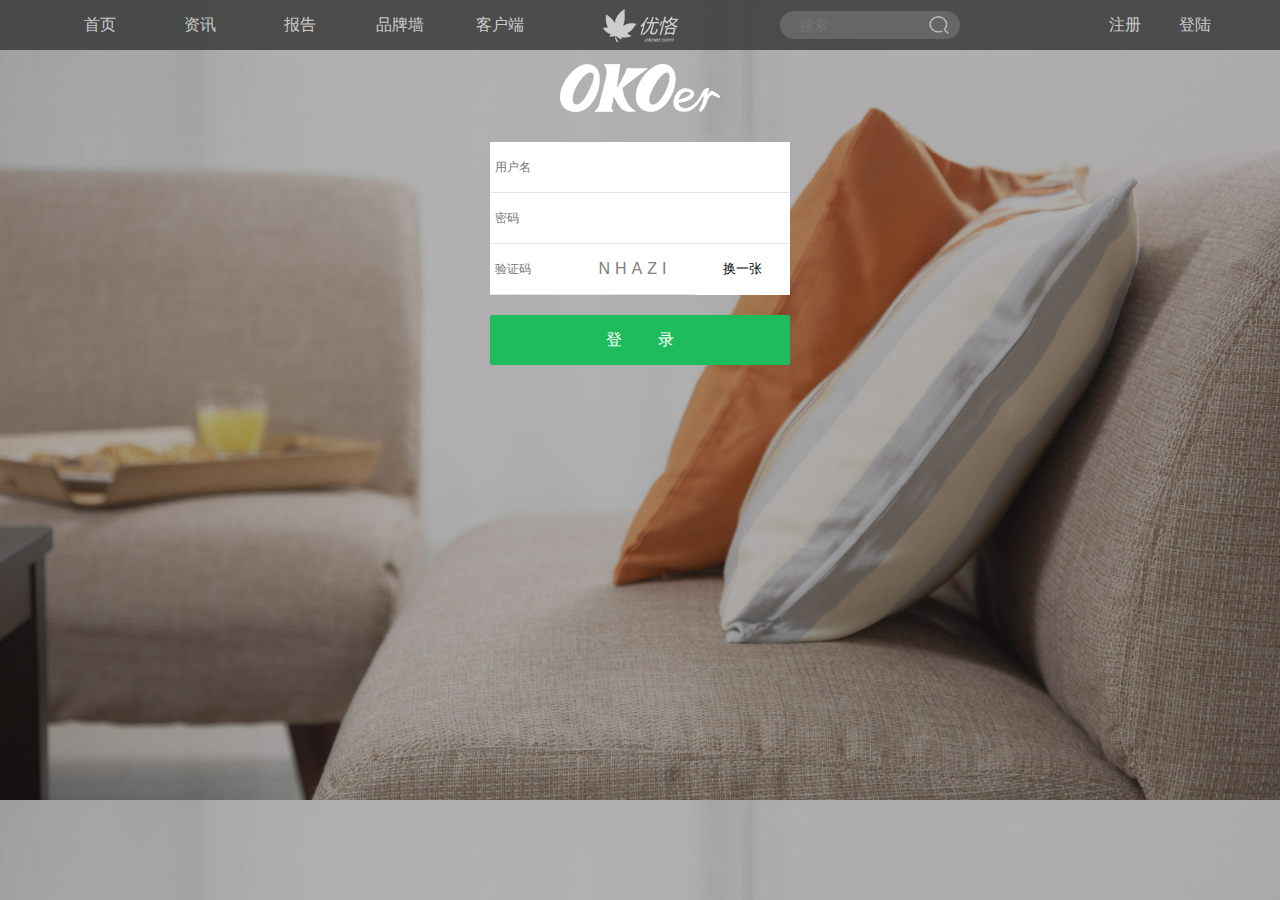
<file: logIn.html>
<!doctype html>
<html lang="en">
<head>
	<meta charset="UTF-8">
	<title>登录 优恪</title>
	<link rel="stylesheet" type="text/css" href="css/nav.css">
	<link rel="stylesheet" type="text/css" href="css/registe.css">

	<script type="text/javascript" src="js/user.js"></script>
	<script type="text/javascript" src="js/aa.js"></script>

</head>
<body>
	<!-- 导航栏开始 -->
	<nav>
		<!-- 左侧部分 -->
		<div class="nav-left">
			<a href="index.html">首页</a>
			<a href="info.html">资讯</a>
			<a href="report.html">报告</a>
			<a href="brand.html">品牌墙</a>
			<a href="client.html">客户端</a>
		</div>

		<!-- 右侧侧部分 -->
		<div class="nav-right">
			<form>
				<input type="text" id="search" placeholder="搜索">
				<input type="image" src="img/search.png" id="img">
			</form>	
			<a href="logIn.html">登陆</a>
			<a href="registe.html">注册</a>
		</div>

		<!-- 导航条logo部分 -->
		<div class="nav-logo">
			<a href="#">
				<img src="img/logo.png" alt="">
			</a>
		</div>
		
	</nav>
	<!-- 导航栏结束 -->

	<!-- 注册区logo开始-->
	<div class="registe_logo"></div>
	<!-- 注册区logo开始-->
	
	<!-- 注册区开始 -->
	<div class="registe">
		<form id="" method="post" action="index.html" onsubmit="return logoIn();">
			<div class="re_form">
				<input type="text" placeholder="用户名" id="username">
				<input type="password" placeholder="密码" id="password">
				<input type="text" placeholder="验证码" id="check">
				<span id="checkShow"></span>
				<input type="button" value="换一张" onclick="change()">
			</div>
			<input type="submit" value="登&nbsp;&nbsp;&nbsp;&nbsp;&nbsp;&nbsp;&nbsp;&nbsp;录">
		</form>
		
		<!-- 社交登陆 -->
		<div>
			<!-- 社交登陆 -->
			<div class="line"></div>
			<div class="line"></div>
		</div>
	</div>
	<!-- 注册区结束 -->
	

	<script type="text/javascript" src="js/registe.js"></script>
</body>
</html>
</file>
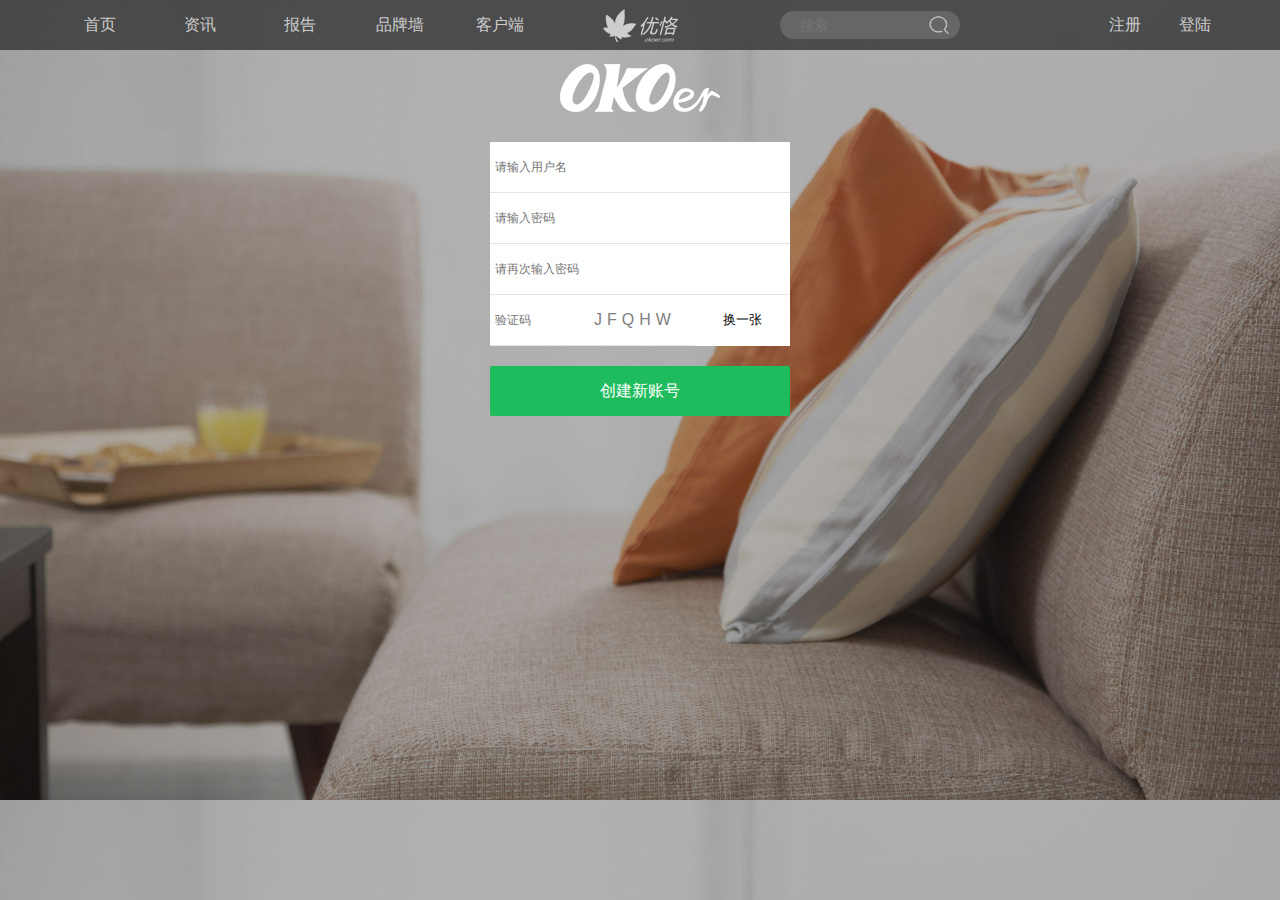
<file: registe.html>
<!doctype html>
<html lang="en">
<head>
	<meta charset="UTF-8">
	<title>注册 优恪</title>
	<link rel="stylesheet" type="text/css" href="css/nav.css">
	<link rel="stylesheet" type="text/css" href="css/registe.css">

	<script type="text/javascript" src="js/user.js"></script>
</head>
<body>
	<!-- 导航栏开始 -->
	<nav>
		<!-- 左侧部分 -->
		<div class="nav-left">
			<a href="index.html">首页</a>
			<a href="info.html">资讯</a>
			<a href="report.html">报告</a>
			<a href="brand.html">品牌墙</a>
			<a href="client.html">客户端</a>
		</div>

		<!-- 右侧侧部分 -->
		<div class="nav-right">
			<form>
				<input type="text" id="search" placeholder="搜索">
				<input type="image" src="img/search.png" id="img">
			</form>	
			<a href="logIn.html">登陆</a>
			<a href="registe.html">注册</a>
		</div>

		<!-- 导航条logo部分 -->
		<div class="nav-logo">
			<a href="#">
				<img src="img/logo.png" alt="">
			</a>
		</div>
		
	</nav>
	<!-- 导航栏结束 -->

	<!-- 注册区logo开始-->
	<div class="registe_logo"></div>
	<!-- 注册区logo开始-->
	
	<!-- 注册区开始 -->
	<div class="registe">
		<form id="" method="post" action="logIn.html" onsubmit="return registe();">
			<div class="re_form">
				<input type="text" placeholder="请输入用户名" id="username">
				<input type="password" placeholder="请输入密码" id="password">
				<input type="password" placeholder="请再次输入密码" id="password1">
				<input type="text" placeholder="验证码" id="check">
				<span id="checkShow"></span>
				<input type="button" value="换一张" onclick="change()">
			</div>
			<input type="submit" value="创建新账号">
		</form>
		
		<!-- 社交登陆 -->
		<div>
			<!-- 社交登陆 -->
			<div class="line"></div>
			<div class="line"></div>
		</div>
	</div>
	<!-- 注册区结束 -->
	<script type="text/javascript" src="js/registe.js"></script>

</body>
</html>
</file>
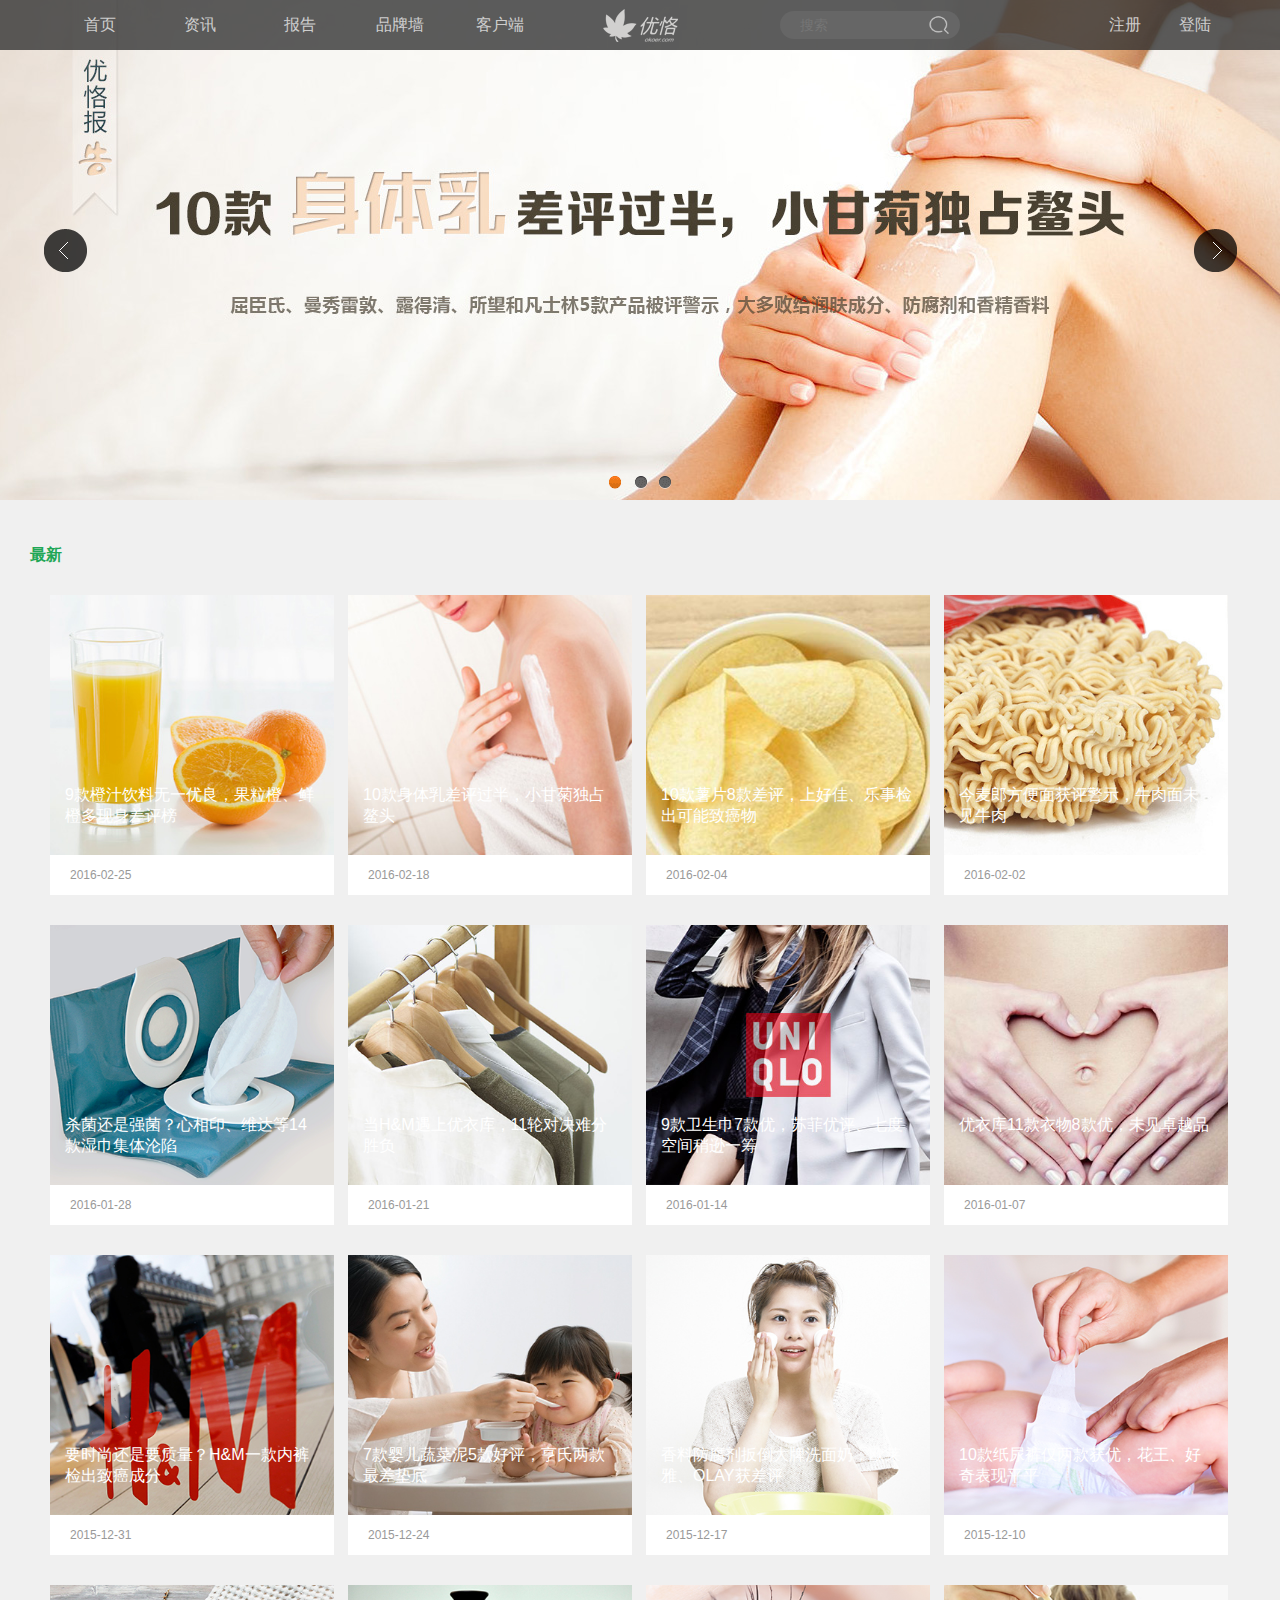
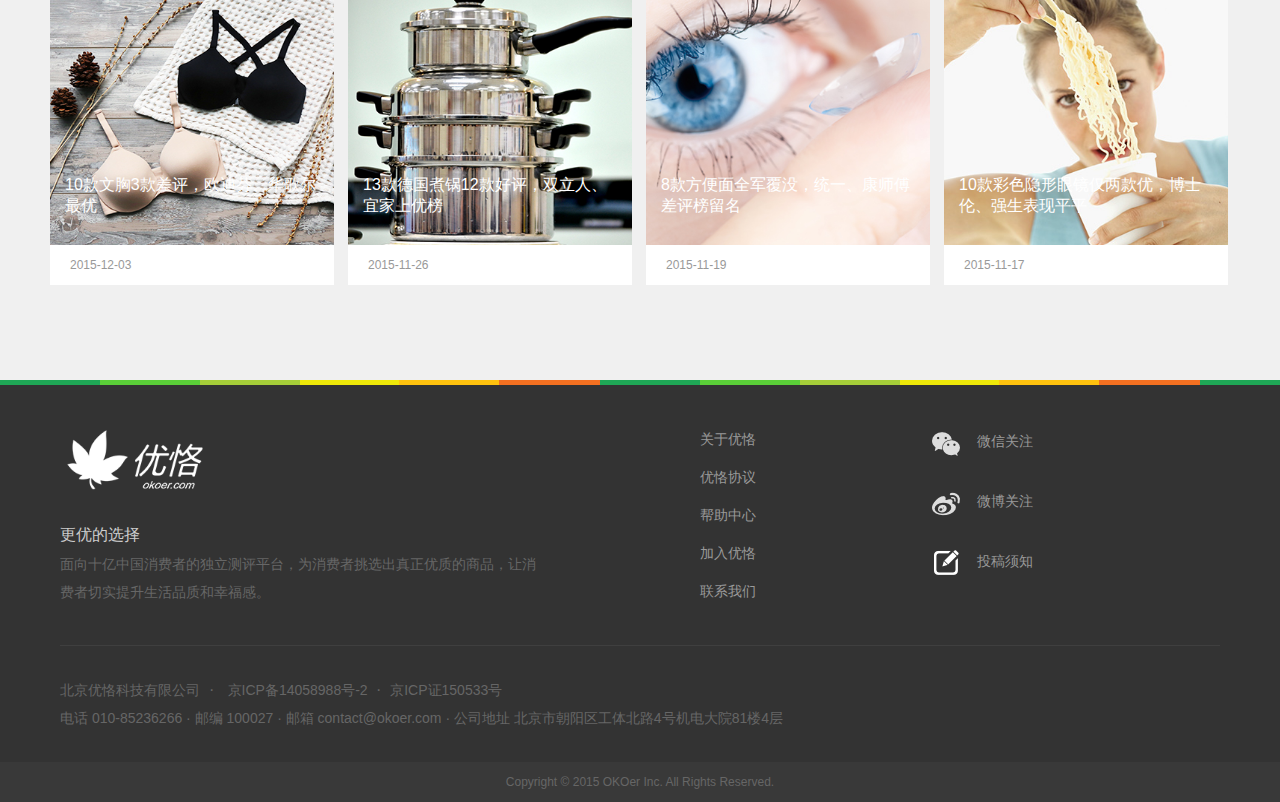
<file: report.html>
<!doctype html>
<html lang="en">
<head>
	<meta charset="UTF-8">
	<title>优恪网</title>
	<link rel="stylesheet" type="text/css" href="css/nav.css">
	<link rel="stylesheet" type="text/css" href="css/footer.css">
	<link rel="stylesheet" type="text/css" href="css/report.css">
	
	<script type="text/javascript" src="js/jquery.js"></script>
	<script type="text/javascript" src="js/report.js"></script>

</head>
<body>
	<!-- 网页头部开始 -->
	<div class="head">

		<!-- 导航栏开始 -->
		<nav>
			<!-- 左侧部分 -->
			<div class="nav-left">
				<a href="index.html">首页</a>
				<a href="info.html">资讯</a>
				<a href="report.html">报告</a>
				<a href="brand.html">品牌墙</a>
				<a href="client.html">客户端</a>
			</div>

			<!-- 右侧侧部分 -->
			<div class="nav-right">
				<form>
					<input type="text" id="search" placeholder="搜索">
					<input type="image" src="img/search.png" id="img">
				</form>	
				<a href="logIn.html">登陆</a>
				<a href="registe.html">注册</a>
			</div>

			<!-- 导航条logo部分 -->
			<div class="nav-logo">
				<a href="#">
					<img src="img/logo.png" alt="">
				</a>
			</div>
			
		</nav>
		<!-- 导航栏结束 -->
		
		<!-- 头部轮播区开始 -->
		<div class="carousel" id="carousel">
			<!-- 控制轮播的按钮组 -->
			<ul>
				<li></li>
				<li></li>
				<li></li>
			</ul>
			
			<!-- 左右控制轮播按钮 -->
			<a href="javascript:void(0)" class="pre"></a>
			<a href="javascript:void(0)" class="next"></a>
		</div>
		<!-- 头部轮播区结束 -->

	</div>
	<!-- 网页头部结束 -->

	<!-- 最新内容区开始 -->
	<div id="content" class="content">
		
		<p>最新</p>
		<!-- 咨询区内容 -->
		<div class="info-bottom"></div>
	</div>
	<!-- 最新内容区结束 -->

	<!-- 分隔线 -->
	<div class="line"></div>
	
	<!-- 网页底部开始 -->
	<footer>

		<!-- 上层部分 -->
		<div class="footerTop">
			<div class="footerLeft">
				<div></div>
				<h4>更优的选择</h4>
				<p>
					面向十亿中国消费者的独立测评平台，为消费者挑选出真正优质的商品，让消费者切实提升生活品质和幸福感。
       			</p>
			</div>
			<div class="footerCenter">
				<a href="#">关于优恪</a>
				<a href="#">优恪协议</a>
				<a href="#">帮助中心</a>
				<a href="#">加入优恪</a>
				<a href="#">联系我们</a>
			</div>
			<div class="footerRight">
				<a href="#">
					<img src="img/weixin-footer.png" alt="">
					<span>微信关注</span>
				</a>
				<a href="#">
					<img src="img/weibo-footer.png" alt="">
					<span>微博关注</span>
				</a>
				<a href="#">
					<img src="img/tougao-footer.png" alt="">
					<span>投稿须知</span>
				</a>
			</div>
		</div>
		
		<div class="footer-line"></div>
	
		<!-- 中层部分 -->
		<div class="footerCen">
			<p>
				<a href="#">北京优恪科技有限公司</a>
				   &nbsp;· &nbsp;  
				<a href="#">京ICP备14058988号-2
				</a>
				  &nbsp;·&nbsp;   
				<a href="#">京ICP证150533号</a>
			</p>
			<span>
				电话 010-85236266   ·   邮编 100027   ·   邮箱 contact@okoer.com   ·   公司地址
					北京市朝阳区工体北路4号机电大院81楼4层
			</span>
		</div>

		<!-- 下层部分 -->
		<div class="footerBot">Copyright © 2015 OKOer Inc. All Rights Reserved.</div>
	</footer>
	<!-- 网页底部结束 -->
	
	<!-- 回到顶端 -->
	<div class="back" id="back">

		<div class="backDiv" name="backShow">
			<img src="img/fixed-1.png" alt="">

		</div>
		<div class="backDiv1" name="backShow1">
			<img src="img/appDR.png" alt="">
		</div>

		<div class="backDiv">
			<img src="img/fixed-2.png" alt="">
		</div>

		<div class="backDiv" name="backShow">
			<img src="img/fixed-3.png" alt="">
		</div>
		<div class="backDiv2" name="backShow1">
			<img src="img/weixinma.jpg" alt="">
		</div>

		<div class="backDiv" id="back">
			<img src="img/fixed-4.png" alt="">
		</div>
	</div>

</body>
</html>
</file>
<file: css/nav.css>
*{
	margin:0px;
	padding:0px;
	font-family: "Microsoft YaHei",Arial,"Helvetica Neue",Helvetica,Sans-serif;
}
/*网页头部导航区*/
nav{
	height: 50px;
	background: rgba(51,51,51,0.8);
	position: absolute;
	z-index:3;
	overflow: hidden;
	top:0px;
	left:0px;
	display: block;
	min-width:1200px;
	width:100%;
}
/*导航左侧*/
nav .nav-left{
	float: left;
	margin-left: 50px;
}
nav .nav-left a{
	display: block;
	width:100px;
	float: left;
	text-decoration: none;
	color:rgba(238,238,238,0.8);
	text-align: center;
	line-height: 50px;
	font-size: 16px;
}
nav .nav-left a:hover,nav .nav-right a:hover{
	color:rgba(255,255,255,1);
}
/*导航右侧*/
nav .nav-right{
	float: right;
	width:450px;
	margin-right: 50px;
}
nav .nav-right form{
	width:180px;
	height:28px;
	border-radius: 28px;
	background-color:#666; 
	margin-top: 11px;
	float: left;
	display: block;
}
nav .nav-right #search{
	width:110px;
	font-size: 14px;
	float: left;
	margin-left: 20px;
	color:#aeaeae;
	background: none;
	border: none;
	line-height: 28px;
	outline: none;
}
nav .nav-right #img{
	width:22px;
	height: 20px;
	float: right;
	margin-top: 4px;
	margin-right: 10px;
	opacity: 0.6;
}
nav .nav-right a{
	display: block;
	width:70px;
	height: 50px;
	float: right;
	text-decoration: none;
	color:rgba(238,238,238,0.8);
	text-align: center;
	line-height: 50px;
	font-size: 16px;
}
/*导航栏logo部分*/
nav .nav-logo{
	width:92px;
	height: 50px;
	margin-left: auto;
	margin-right: auto;
	opacity: 0.8;
}
nav .nav-logo img{
	display: block;
}
</file>
<file: css/index.css>
body{
	background: #f0f0f0;
	color:#fff;
}
/*网页头部*/
.head{
	position: relative;
	height: 500px;
}

/*头部轮播区*/
.carousel{
	min-width: 1200px;
	width:100%;
	height: 500px;
	background: url(../img/carousel-1.jpg) no-repeat center;
	position: relative;
	opacity: 1;
}
/*控制轮播的按钮*/
.carousel ul{
	position: absolute;
	bottom: 10px;
	list-style: none;
	text-align: center;
	width:100%;
	font-size: 0px;
}
.carousel ul li{
	display: inline-block;
	width:14px;
	height: 14px;
	margin:0px 5px;
	background: url(../img/dot.png) no-repeat right 0;
	cursor: pointer;
}
/*切换样式change高亮样式*/
.carousel ul li.change{
	background-position: 0 0;
}
.carousel ul li.change1{
	background-position: right 0;
}
/*左右控制轮播按钮*/
.carousel a{
	width:50px;
	height:50px;
	display: block;
	border-radius: 25px;
	position: absolute;
	top:45%;
}
.carousel .pre{
	background: url(../img/prev.png);
	left:40px;
}
.carousel .next{
	background: url(../img/next.png);
	right:40px;
}

/*报告区*/
/*报告区头部(品牌墙区头部)*/
.report-top{
	width:1180px;
	margin-top:80px;
	margin-bottom: 20px;
	margin-right: auto; 
	margin-left: auto; 
	font-size: 0px;
	border-bottom: 1px solid rgba(31, 167, 86,0.1);
	overflow: hidden;
}
.report-top span,.brand-top span{
	font-size: 16px;
	padding: 8px 12px;
	line-height: 28px;
	float: left;
}
.report-top span:nth-child(1),.brand-top span:nth-child(1){
	background-color: rgba(31, 167, 86,0.5);
}
.report-top span:nth-child(2),.brand-top span:nth-child(2){
	color:#1FA756;
	background-color: rgba(31, 167, 86,0.05);
}
.report-top a{
	color:rgb(31, 167, 86);
	float: right;
	font-size: 16px;
	text-decoration: none;
	line-height: 44px;
}
/*报告区内容*/
.report-bottom{
	width:1180px;	
	margin-right: auto; 
	margin-left: auto;
	overflow: hidden; 
}
.report-bottom .rePo{
	width:380px;
	float: left;
	margin: 0px 6px;
	cursor: pointer;
}
.report-bottom .rePo-1{
	position: relative;
	width:380px;
	height:360px;
}
.rePo-1 div{
	width:380px;
	height:180px;
	position: absolute;
	top:0px;
	left:0px;
}
.rePo-1 .repoDiv1{
	margin-top: 180px;
	background: url(../img/report-back.png) no-repeat;
}
.rePo-1 .repoDiv2{
	height:360px;
	background: rgba(31, 167, 86, 0.8);
	display: none;
}
.rePo-1 .repoDiv1 p{
  	font-size: 16px;
  	margin-left: 20px;
  	margin-top: 120px;
}
.rePo-1 .repoDiv2 h3{
	font-weight: normal;
	text-align: left;
	margin-top: 10px;
	padding-left: 10px;
	padding-bottom: 10px;
}
.rePo-1 .repoDiv2 hr{
	width:96%;
	margin: 0px auto;
}
.rePo-1 .repoDiv2 p{
	margin-left: 20px;
	margin-top: 10px;
	text-align: left;
	font-size: 15px;
}
.rePo-2{
	width:380px;
	height: 60px;
	background: #fff;
	color:rgb(153, 153, 153);
}
.rePo-2 p{
	margin-left: 20px;
	line-height: 60px;
	font-size: 12px;
}

/*品牌墙区*/
/*品牌墙内容区*/
.brand-bottom{
	width:1180px;
	margin:0px auto;
}
/*内容区上半部分*/
.brand-bottom .bottom1{
	height:350px;
	background: url(../img/brand-back.png) no-repeat;
	background-size: cover;
	overflow: hidden;
}
.bottom1-left{
	width:48%;
	height:100%;
	color:#fff;
	float: left;
}
.bottom1-left h3{
	font-size: 36px;
	font-weight: 300;
	font-style: normal;
	margin-top: 80px;
	margin-left: 50px;
}
.bottom1-left p{
	margin-left: 50px;
}
.bottom1-left p:nth-child(3){
	margin-top: 30px;
	font-size: 14px;
	line-height: 28px;
	margin-bottom: 20px;
}
.bottom1-left span{
	display: block;
	width:150px;
	height:50px;
	line-height: 50px;
	color:#636363;
	font-size: 14px;
	text-align: center;
	background: rgba(255, 255, 255, 0.7);
	margin-left: 50px;
}
.bottom1-left span:hover{
	background:rgba(255, 255, 255, 0.9);
}
.bottom1-right{
	width:52%;
	float: right;
}
.bottom1-right img:nth-child(1){
	margin-top: 60px;
	margin-left: 150px;
}
.bottom1-right img:nth-child(2){
	width:100px;
	height: 40px;
	opacity: 0.4;
	margin-left:500px;
}
/*内容区下半部分*/
.bottom2{
	overflow: hidden;
}
.bottom2-left,.bottom2-right{
	width:90px;
	height:250px;
	background: rgba(228, 228, 228, 0.9);
	float: left;
}
.bottom2-left div{
	width: 100%;
	height:250px;
	background: url(../img/brand-arrow1.png) no-repeat center;
	opacity: 0.6;
	cursor: pointer;
}
.bottom2-center{
	width:1000px;
	height:250px;
	float: left;
}
.bottom2-center .bot-1{
	height:200px;
}
.bottom2-center .bot-1 ul{
	list-style: none;
	display: block;
}
.bottom2-center .bot-1 a{
	display: block;
	width:99px;
	height:99px;
	float: left;
	border-bottom: 1px #666 solid;
  	border-right: 1px #666 solid;
}
.bottom2-center .bot-1 img{
	width:100px;
	height: 100px;
	opacity: 0.7;
}
.bottom2-center .bot-1 img:hover{
	opacity: 1;
}
.bottom2-center .bot-2{
	height: 50px;
	overflow: hidden;
}
.bottom2-center .bot-2 div{
	float: left;
	width:250px;
	height:50px;
	text-align: center;
	line-height: 50px;
	cursor: pointer;
	font-size: 14px;
}
.bottom2-center .sort1{
	background-color: rgba(31, 167, 86, 0.6);
}
.bottom2-center .sort2{
	background-color: rgba(90, 207, 56, 0.6);
}
.bottom2-center .sort3{
	background-color: rgba(90, 207, 56, 0.6);
}
.bottom2-center .sort4{
	background-color: rgba(90, 207, 56, 0.6);
}
.bottom2-right div{
	width: 100%;
	height:250px;
	background: url(../img/brand-arrow.png) no-repeat center;
	opacity: 0.6;
	cursor: pointer;
}

/*咨询区*/
.info-bottom{
	width: 1194px;
	margin-right: auto;
	margin-left: auto;
	overflow: hidden;
}
.infoContent{
	width:284px;
	height:300px;
	float: left;
	background: #fff;
	cursor: pointer;
	margin: 15px 7px;
}
.con-1{
	width:284px;
	position: relative;
	height:260px;
}
.con-1 div{
	position: absolute;
}
.conDiv1{
	width: 284px;
	height:120px;
	bottom:0px;
}
.conDiv1 p{
	margin-top: 50px;
	margin-left: 15px;
	margin-right: 15px;
}
.conDiv2{
	display: none;
	width: 284px;
	height:260px;
	background-color: rgba(242, 141, 113, 0.9);
	top:0px;
}
.conDiv2 h3{
	font-size: 14px;
	line-height: 28px;
	margin-left: 10px;
	margin-right: 10px;
	text-align: left;
	padding-left: 10px;
	margin-top: 10px;
	padding-bottom: 10px;
	font-weight: normal;
}
.conDiv2 hr{
	width: 90%;
	margin: 0px auto;
}
.conDiv2 p{
	margin-left: 20px;
	margin-right: 20px;
  	line-height: 22px;
  	color: rgb(254, 238, 233);
  	float: left;
  	text-align: left;
  	margin-top: 10px;
  	font-size: 12px;
}
.con-2{
	color: rgb(153, 153, 153);
  	text-align: left;
  	line-height: 40px;
  	margin-left: 20px;
  	font-size: 12px;
}

/*媒体报道区*/
.media-bottom{
	width:1180px;
	margin:0px auto;
	overflow: hidden;
}
.mediaBot{
	width:250px;
	height:180px;
	background-color: #e4e4e4;
	border-radius: 4px;
	float: left;
	position: relative;
	margin-left: 22px;
  	margin-right: 22px;
}
.mediaBot img{
	display: block;
	margin-top: 20px;
	margin-right: auto;
	margin-left: auto;

}
.mediaBot p{
	width: 210px;
	line-height: 22px;
  	font-size: 14px;
  	text-align: left;
  	color: rgb(102, 102, 102);
  	font-family: "微软雅黑 Bold", "微软雅黑";
  	height: 80px;
  	position: absolute;
  	bottom: 10px;
  	left: 20px;
}
.mediaBot span{
	display: block;
	width: 32px;
	height:32px;
}
.mediaBot span:nth-child(3){
	position: absolute;
	background: url(../img/top.png) no-repeat;
	top:0px;
	left:-14px;
	z-index: 3;
}
.mediaBot span:nth-child(4){
	position: absolute;
	background: url(../img/bottom.png) no-repeat;
	right:-14px;
	bottom:0px;
}

/*分隔线*/
.line{
	min-width:1200px;
	width: 100%;
	height: 5px;
	background: url(../img/sixcolorbg.png);
	margin-top: 80px;
}

/*网页底部*/
footer{
	min-width: 1200px;
	width:100%;
	background: #333;
}
.footerTop{
	width:1160px;
	margin:0px auto;
	overflow: hidden;
	height:260px;
}
/*上层的左半部分*/
.footerLeft{
	float: left;
	width:560px;
}
.footerLeft div{
	width:150px;
	height: 120px;
	background: url(../img/footer-logo.png);
	background-size: cover;
}
.footerLeft h4{
	margin-top: 15px;
	font-size: 16px;
	color: #ccc;
	line-height: 30px;
	font-weight: normal;
}
.footerLeft p{
	font-size: 14px;
	color:#666;
	line-height: 28px;
	height:110px;
	padding-right: 80px;	
}
/*上层的中间部分*/
.footerCenter{
	float: left;
	margin-top: 35px;
	margin-left: 80px;
}
.footerCenter a{
	display: block;
	width:70px;
	height:38px;
	font-size: 14px;
	color: #999;
	line-height: 38px;
	text-decoration: none;
}
.footerCenter a:hover{
	color:#ccc;
}
/*上层的右边部分*/
.footerRight{
	float: left;
	margin-top: 43px;
	margin-left: 160px;
}
.footerRight a{
	display: block;
	width:150px;
	height:60px;
	text-decoration: none;
}
.footerRight a img{
	display: block;
	float: left;
}
.footerRight a span{
	color: #999;
	font-size: 14px;
	display: block;
	float: left;
	margin-top: 5px;
	margin-left: 15px;
}

/*底部分隔线*/
footer .footer-line{
	width:1160px;
	margin: 0px auto;
	height: 1px;
	background-color:#3f3f3f; 
}

/*中层部分*/
.footerCen{
	width:1160px;
	padding-top:30px;
	margin: 30px auto;
}
.footerCen h4{
	font-size: 16px;
	color:#ccc;
	font-weight: normal;
} 
.footerCen ul{
	list-style: none;
	overflow: hidden;
}
.footerCen ul li{
	float: left;
}
.footerCen ul li a{
	text-decoration: none;
	display: block;
	height: 28px;
	line-height: 28px;
	color:#666;
	font-size:14px;
	padding-right: 20px;
}
.footerCen ul li a:hover{
	color:#ccc;
}
.footerCen p{
	margin-top: 50px;
	color:#666;
}
.footerCen p a{
	text-decoration: none;
	font-size: 14px;
	line-height: 28px;
	color:#666;
}
.footerCen p a:hover{
	color:#CCC;
}
.footerCen span{
	font-size: 14px;
	color:#666;
	line-height: 28px;
}
.footerBot{
	min-width: 1200px;
	width: 100%;
	background: #393939;
	text-align: center;
	font-size: 12px;
	line-height: 40px;
	color:#666;
}


/*回到顶部部分*/
.back{
	position: fixed;
	width:60px;
	height:300px;
	right:1%;
	bottom:2%;
	z-index: 1000;
	display: none;
}
.back .backDiv{
	width:60px;
	height:60px;
	border-radius: 50%;
	background-color: rgb(102, 102, 102); 
	margin-bottom: 20px;
	opacity: 0.5;
	cursor: pointer;
}
.back .backDiv1{
	position: absolute;
	top:-40px;
	left:-175px;
	display: none;
}
.back .backDiv2{
	position: absolute;
	top:125px;
	left:-175px;
	display: none;
}
</file>
<file: css/brand.css>
*{
	margin:0px;
	padding: 0px;
}
body{
	color: #fff;
	background-image: url(../img/brand-bg.jpg);
	background-repeat: no-repeat;
	background-size: cover;
	background-position: center center;
	background-attachment: fixed;
	position: relative;
}

.slides{
	width: 100%;
	height: 230px;
	text-align: center;
	line-height: 50px;
}
.slides h1{
	font-weight: 400;
	font-style: normal;
	font-size: 28px;
	text-align: center;
	line-height: 28px;
	padding-top: 110px;
	padding-bottom: 30px;
}
.slides .switch{
	width: 100%;
	height: 100px;	
}
.slides span{
	line-height: 50px;
	cursor: pointer;
	font-size: 16px;
	margin: 0 20px;
	color:#808080;
}
.slides span.textColor{
	color:#fff;
}

/*品牌墙区*/
.content{
	width: 1180px;
	margin: 60px auto;
	overflow: hidden;
}
.content img{
	display: block;
	float: left;
	border-bottom: solid #e4e4e4 1px;
	border-right: solid #e4e4e4 1px;
	opacity: 0.8;
	width:235px;
	height:235px;
}
.content img:hover{
	opacity: 1;
}

/*底部区域*/
footer{
	height: 80px;
	color: #ccc;
	font-weight: 500;
	text-align: center;
}
/*回到顶部部分*/
.back{
	position: fixed;
	width:60px;
	height:300px;
	right:1%;
	bottom:2%;
	z-index: 1000;
	display: none;
}
.back .backDiv{
	width:60px;
	height:60px;
	border-radius: 50%;
	background-color: rgb(102, 102, 102); 
	margin-bottom: 20px;
	opacity: 0.5;
	cursor: pointer;
}
.back .backDiv1{
	position: absolute;
	top:-40px;
	left:-175px;
	display: none;
}
.back .backDiv2{
	position: absolute;
	top:125px;
	left:-175px;
	display: none;
}
</file>
<file: css/footer.css>
/*网页底部*/
footer{
	min-width: 1200px;
	width:100%;
	background: #333;
}
.footerTop{
	width:1160px;
	margin:0px auto;
	overflow: hidden;
	height:260px;
}
/*上层的左半部分*/
.footerLeft{
	float: left;
	width:560px;
}
.footerLeft div{
	width:150px;
	height: 120px;
	background: url(../img/footer-logo.png);
	background-size: cover;
}
.footerLeft h4{
	margin-top: 15px;
	font-size: 16px;
	color: #ccc;
	line-height: 30px;
	font-weight: normal;
}
.footerLeft p{
	font-size: 14px;
	color:#666;
	line-height: 28px;
	height:110px;
	padding-right: 80px;	
}
/*上层的中间部分*/
.footerCenter{
	float: left;
	margin-top: 35px;
	margin-left: 80px;
}
.footerCenter a{
	display: block;
	width:70px;
	height:38px;
	font-size: 14px;
	color: #999;
	line-height: 38px;
	text-decoration: none;
}
.footerCenter a:hover{
	color:#ccc;
}
/*上层的右边部分*/
.footerRight{
	float: left;
	margin-top: 43px;
	margin-left: 160px;
}
.footerRight a{
	display: block;
	width:150px;
	height:60px;
	text-decoration: none;
}
.footerRight a img{
	display: block;
	float: left;
}
.footerRight a span{
	color: #999;
	font-size: 14px;
	display: block;
	float: left;
	margin-top: 5px;
	margin-left: 15px;
}

/*底部分隔线*/
footer .footer-line{
	width:1160px;
	margin: 0px auto;
	height: 1px;
	background-color:#3f3f3f; 
}

/*中层部分*/
.footerCen{
	width:1160px;
	padding-top:30px;
	margin: 30px auto;
}
.footerCen h4{
	font-size: 16px;
	color:#ccc;
	font-weight: normal;
} 
.footerCen p{
	margin-top: -30px;
	color:#666;
}
.footerCen p a{
	text-decoration: none;
	font-size: 14px;
	line-height: 28px;
	color:#666;
}
.footerCen p a:hover{
	color:#CCC;
}
.footerCen span{
	font-size: 14px;
	color:#666;
	line-height: 28px;
}
.footerBot{
	min-width: 1200px;
	width: 100%;
	background: #393939;
	text-align: center;
	font-size: 12px;
	line-height: 40px;
	color:#666;
}

/*回到顶部部分*/
.back{
	position: fixed;
	width:60px;
	height:300px;
	right:1%;
	bottom:2%;
	z-index: 1000;
	display: none;
}
.back .backDiv{
	width:60px;
	height:60px;
	border-radius: 50%;
	background-color: rgb(102, 102, 102); 
	margin-bottom: 20px;
	opacity: 0.5;
	cursor: pointer;
}
.back .backDiv1{
	position: absolute;
	top:-40px;
	left:-175px;
	display: none;
}
.back .backDiv2{
	position: absolute;
	top:125px;
	left:-175px;
	display: none;
}
</file>
<file: css/client.css>
.head{
	background: url(../img/clientBg.jpg);
	background-size: cover;
	height: 720px;
}
.headCon{
	width: 1080px;
	margin: 0 auto;
	padding-top: 200px;
	color: #ffffff;
	position: relative;
}
.headCon>h1{
	font-size: 36px;
	font-weight: 500;
}
.headCon>p{
	font-size: 16px;
	margin-top: 60px;
	opacity: 0.8;
	font-weight: 100;
}
.headCon>div{
	overflow: hidden;
	margin-top: 100px;
}
.headCon>div p{
	font-size: 24px;
	margin-top: 40px;
	font-weight: 100;
	float: left;
}
.headCon>div img:nth-child(2){
	display: block;
	float: left;
	margin-left: 40px;
}
.headCon>div img:nth-child(3){
	display: block;
	float: left;
	margin-left: 40px;
	position: absolute;
	top: 260px;
	right: 60px;
}
.content1{
	background-color: #67c67d;
	height: 720px;
}
.content1 img{
	display: block;
	width: 1000px;
	padding-top: 140px;
	margin-left: auto;
	margin-right: auto;
}

.content2{
	background-color: #F0F0F0;
	height: 720px;
}
.content2 img{
	display: block;
	width: 1080px;
	padding-top: 60px;
	margin-left: auto;
	margin-right: auto;
}
</file>
<file: css/info.css>
*{
	margin:0px;
	padding: 0px;
}
body{
	color: #fff;
	background: #f0f0f0;
}
.carousel {
	min-width: 1200px;
	width: 100%;
	height: 500px;
	background: url(../img/info-1.jpg) no-repeat center;
	position: relative;
}
/*控制轮播的按钮*/
.carousel ul{
	position: absolute;
	bottom: 10px;
	list-style: none;
	text-align: center;
	width:100%;
	font-size: 0px;
}
.carousel ul li{
	display: inline-block;
	width:14px;
	height: 14px;
	margin:0px 5px;
	background: url(../img/dot.png) no-repeat right 0;
	cursor: pointer;
}
/*切换样式change高亮样式*/
.carousel ul li.change{
	background-position: 0 0;
}
.carousel ul li.change1{
	background-position: right 0;
}
/*左右控制轮播按钮*/
.carousel a{
	width:50px;
	height:50px;
	display: block;
	border-radius: 25px;
	position: absolute;
	top:45%;
}
.carousel .pre{
	background: url(../img/prev.png);
	left:40px;
}
.carousel .next{
	background: url(../img/next.png);
	right:40px;
}

.content>p{
	width: 1220px;
	margin-left: auto;
	margin-right: auto;
	color: rgb(31, 167, 86);
	line-height: 50px;
	cursor: pointer;
	font-size: 16px;
	font-weight: bolder;
	margin-top: 30px;
}

/*咨询区*/
.info-bottom{
	width: 1194px;
	margin-right: auto;
	margin-left: auto;
	margin-bottom: 70px;
	overflow: hidden;
}
.infoContent{
	width:284px;
	height:300px;
	float: left;
	background: #fff;
	cursor: pointer;
	margin: 15px 7px;
}
.con-1{
	width:284px;
	position: relative;
	height:260px;
}
.con-1 div{
	position: absolute;
}
.conDiv1{
	width: 284px;
	height:120px;
	bottom:0px;
}
.conDiv1 p{
	margin-top: 50px;
	margin-left: 15px;
	margin-right: 15px;
}
.conDiv2{
	display: none;
	width: 284px;
	height:260px;
	background-color: rgba(242, 141, 113, 0.9);
	top:0px;
}
.conDiv2 h3{
	font-size: 14px;
	line-height: 28px;
	margin-left: 10px;
	margin-right: 10px;
	text-align: left;
	padding-left: 10px;
	margin-top: 10px;
	padding-bottom: 10px;
	font-weight: normal;
}
.conDiv2 hr{
	width: 90%;
	margin: 0px auto;
}
.conDiv2 p{
	margin-left: 20px;
	margin-right: 20px;
  	line-height: 22px;
  	color: rgb(254, 238, 233);
  	float: left;
  	text-align: left;
  	margin-top: 10px;
  	font-size: 12px;
}
.con-2{
	color: rgb(153, 153, 153);
  	text-align: left;
  	line-height: 40px;
  	margin-left: 20px;
  	font-size: 12px;
}
/*分隔线*/
.line{
	min-width:1200px;
	width: 100%;
	height: 5px;
	background: url(../img/sixcolorbg.png);
	margin-top: 80px;
}
</file>
<file: css/registe.css>
body{
	background-image: url(../img/registe.jpg);
	background-size: cover;
}
/*注册logo*/
.registe_logo{
	width: 160px;
	height: 52px;
	margin: auto;
	background: url(../img/registe_logo.png) no-repeat;
	margin-top: 5%;
	margin-bottom: 2%;
}
/*注册区*/
.re_form{
	width: 300px;
	margin:0px auto;
	background: #fff;
	overflow: hidden;
}
.re_form input[type="text"],.re_form input[type="email"],.re_form input[type="password"]{
	width:295px;
	height: 50px;
	padding-left: 5px;
	display: block;
	border: none;
	outline: none;
	color:rgb(153, 153, 153);
	border-bottom:1px solid #e4e4e4;
	font-size: 12px;
}
.re_form #check{
	width:80px;
	float: left;
}
.re_form input[type="button"]{
	float: right;
	width: 95px;
	height: 50px;
	border:none;
	background:none;
	cursor: pointer;
	outline: none;
}
.re_form span{
	display: block;
	width: 120px;
	height: 50px;
	border-bottom:1px solid #e4e4e4;
	float: left;
	line-height: 50px;
	color:grey;
	text-align: center;
	background: #fff;
	letter-spacing: 5px;
}
input[type="submit"]{
	display: block;
	width:300px;
	height:50px;
	border: none;
	background: #1fbc5e;
	color:#fff;
	font-size: 16px;
	line-height: 50px;
	margin: 20px auto;
	border-radius: 2px;
	cursor: pointer;
	margin-bottom: 40px;
}
</file>
<file: css/report.css>
*{
	margin:0px;
	padding: 0px;
}
body{
	color: #fff;
	background: #f0f0f0;
}
.carousel {
	min-width: 1200px;
	width: 100%;
	height: 500px;
	background: url(../img/repo-1.jpg) no-repeat center;
	position: relative;
}
/*控制轮播的按钮*/
.carousel ul{
	position: absolute;
	bottom: 10px;
	list-style: none;
	text-align: center;
	width:100%;
	font-size: 0px;
}
.carousel ul li{
	display: inline-block;
	width:14px;
	height: 14px;
	margin:0px 5px;
	background: url(../img/dot.png) no-repeat right 0;
	cursor: pointer;
}
/*切换样式change高亮样式*/
.carousel ul li.change{
	background-position: 0 0;
}
.carousel ul li.change1{
	background-position: right 0;
}
/*左右控制轮播按钮*/
.carousel a{
	width:50px;
	height:50px;
	display: block;
	border-radius: 25px;
	position: absolute;
	top:45%;
}
.carousel .pre{
	background: url(../img/prev.png);
	left:40px;
}
.carousel .next{
	background: url(../img/next.png);
	right:40px;
}

.content>p{
	width: 1220px;
	margin-left: auto;
	margin-right: auto;
	color: rgb(31, 167, 86);
	line-height: 50px;
	cursor: pointer;
	font-size: 16px;
	font-weight: bolder;
	margin-top: 30px;
}

/*咨询区*/
.info-bottom{
	width: 1194px;
	margin-right: auto;
	margin-left: auto;
	margin-bottom: 70px;
	overflow: hidden;
}
.infoContent{
	width:284px;
	height:300px;
	float: left;
	background: #fff;
	cursor: pointer;
	margin: 15px 7px;
}
.con-1{
	width:284px;
	position: relative;
	height:260px;
}
.con-1 div{
	position: absolute;
}
.con-1>a img{
	width:100%;
	height: 100%;
	display: block;
}
.conDiv1{
	width: 284px;
	height:120px;
	bottom:0px;
}
.conDiv1 p{
	margin-top: 50px;
	margin-left: 15px;
	margin-right: 15px;
}
.conDiv2{
	display: none;
	width: 284px;
	height:260px;
	background-color: rgba(31, 167, 86, 0.8);
	top:0px;
}
.conDiv2 h3{
	font-size: 14px;
	line-height: 28px;
	margin-left: 10px;
	margin-right: 10px;
	text-align: left;
	padding-left: 10px;
	margin-top: 10px;
	padding-bottom: 10px;
	font-weight: normal;
}
.conDiv2 hr{
	width: 90%;
	margin: 0px auto;
}
.conDiv2 p{
	margin-left: 20px;
	margin-right: 20px;
  	line-height: 22px;
  	color: rgb(254, 238, 233);
  	float: left;
  	text-align: left;
  	margin-top: 10px;
  	font-size: 12px;
}
.con-2{
	color: rgb(153, 153, 153);
  	text-align: left;
  	line-height: 40px;
  	margin-left: 20px;
  	font-size: 12px;
}
/*分隔线*/
.line{
	min-width:1200px;
	width: 100%;
	height: 5px;
	background: url(../img/sixcolorbg.png);
	margin-top: 80px;
}
</file>
